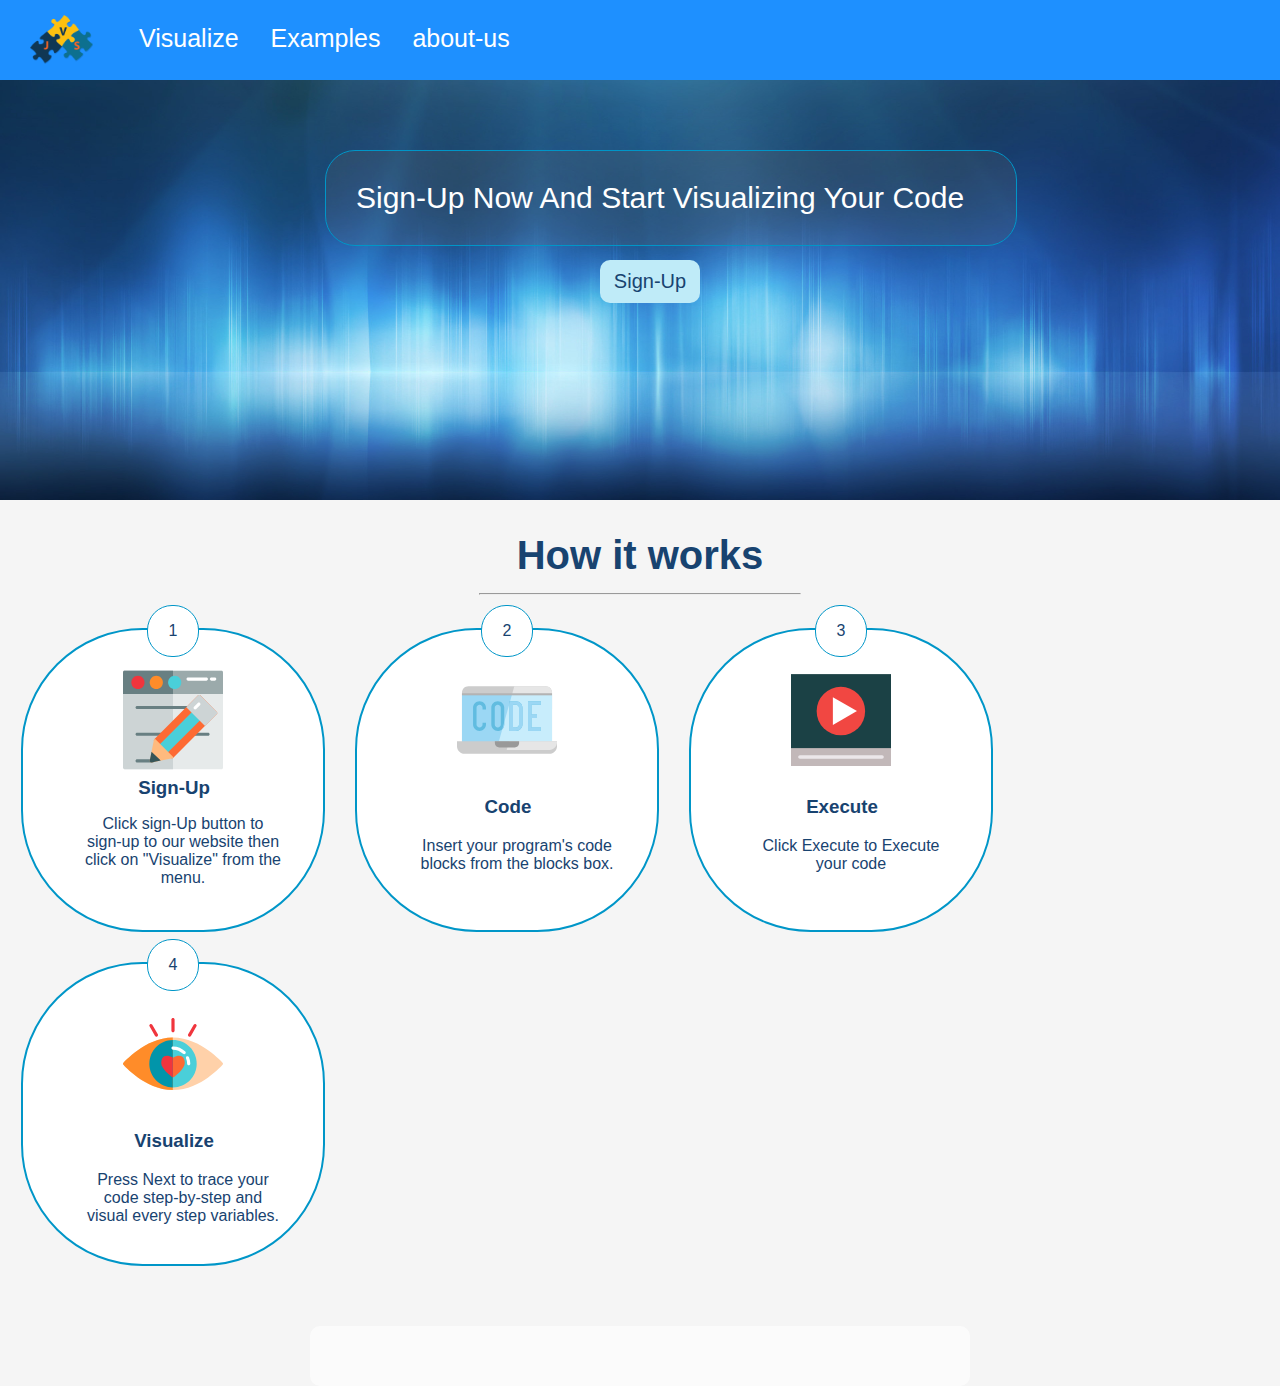
<file: index.html>
<html>
    <head>
        <title>Home</title>
        <link rel="stylesheet" type="text/css" href="css/style.css">
        <script src="js/jquery-3.1.1.js"></script>
        <script src="js/script.js"></script>
         <link rel="icon" href="img/favicon.ico">
        <style type="text/css">
           

        </style>
    </head>
    <body onscroll="scroll_menu();">
        <div id="menu-div" >
            <ul>
                <li ><a style="padding:5 30;" href="index.html"><img id="ico" src="img/vjs.png" style="width:63px;height:49;"></a></li>
                <li><a href="visualize.html">Visualize</a></li>
                <li class="dropdown">
                    <a href="javascript:void(0)" class="dropbtn">Examples</a>
                    <div class="dropdown-content">
                        <a href="factorial_while_loop.html">Factorial - while loop</a>
                        <a href="factorial_for_loop.html">Factorial - for loop</a>
                        <a href="factorial_recursive.html">Factorial - recursive</a>
                    </div>  
                </li>
                <li><a href="about.html">about-us</a></li>
            </ul>
        </div>
        <div id="wrapper">
            <div class="banner">
                <img id="banner-img" src="img/background-3.jpg"/>
                <div class="ban-par">
                Sign-Up Now and start Visualizing your code
                </div>
                <a class="sign-up-btn" href="sign-up.html" target="_self">Sign-Up</a>
            </div>  
      
            <div class="hw-main">
                <h2 class="hw-header">How it works</h2>
                <hr width="25%">
                <div class="step-spn">
                    <div  class="hw-sinup">
                    <span>1</span>
                    <h3>Sign-Up</h3>
                    <p>Click sign-Up button to sign-up to our website
                        then click on "Visualize" from the menu.</p>
                    </div>
                    <div class="insert">                <span>2</span>
                           <h3>Code</h3>
                        <p>Insert your program's code blocks from the blocks box. </p>
                    
                    </div>
                   <div class="execute">                 <span>3</span>
                            <h3>Execute</h3>
                           <p>Click Execute to Execute your code </p>
                    
                    </div>
                    <div class="visual" >
                        <span>4</span>
                        <h3>Visualize</h3>
                    <p>Press Next to trace your code step-by-step and visual every step variables.</p>
                    </div>
 
                </div>
            </div>
            
      <div class="desc-dv">
        
          <!--<intro>
            this project created by:
            <ul>
                <li>Ibrahim Atef</li>
                <li>Ayman Mohamed</li>
                <li>Mohamed Othman</li>
                <li>Mohamed Ashraf</li>
            </ul>
            
        </intro>-->
    <!--    <article1>
            Avengers Project helps people overcome fundamental barriers to learning JavaScript, understanding what happens as the computer excutes each line of a JavaScript source code. 
        </article1>
        <br/>
        <article2>
            Using this tool you can write a JavaScript programs in your web browser and visualize what the computer is doing step-by-step as it executes those programs.
        </article2>-->
       </div>
            </div>
        <footer></footer>
    </body>
</html>
</file>
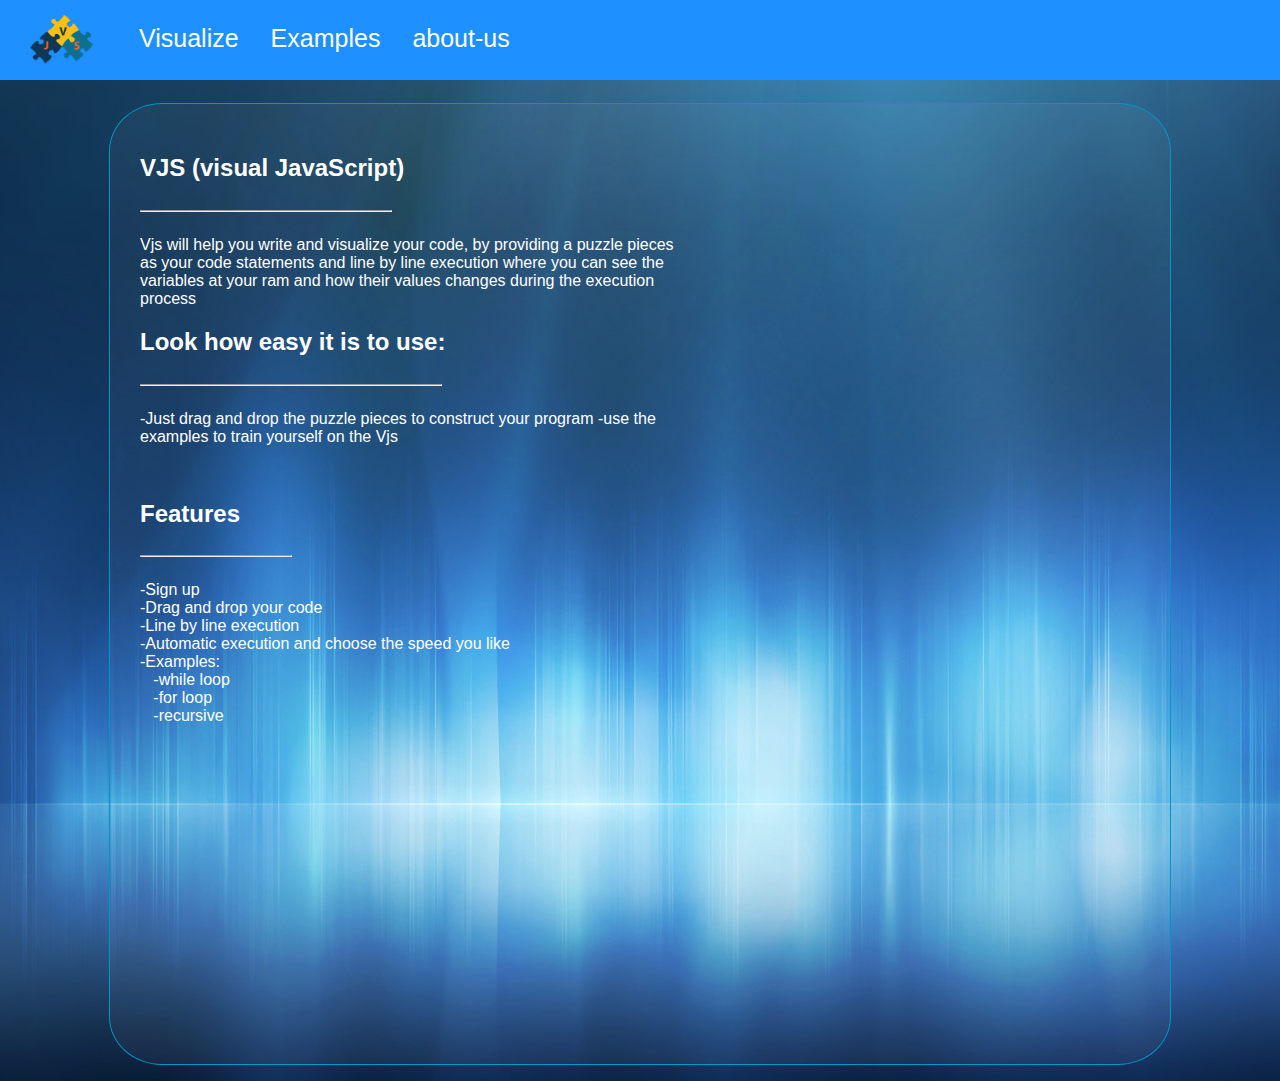
<file: about.html>
<html>
    <head>
        <title>Sign-up</title>
        <script src="js/jquery-3.1.1.js"></script>
        <script src="js/jquery-ui.js"></script>

        <script src="js/cookies.js"></script>
        <script src="js/script.js"></script>
        <link rel="icon" href="img/favicon.ico">
        <link rel="stylesheet" type="text/css" href="css/style.css">
    </head>
    <body id="sign">
        <div id="menu-div" >
            <ul>
                <li><a style="padding:5 30;" href="index.html"><img id="ico" src="img/vjs.png" style="width:63px;height:49;"></a></li>
                <li><a href="visualize.html">Visualize</a></li>
                <li class="dropdown">
                    <a href="javascript:void(0)" class="dropbtn">Examples</a>
                    <div class="dropdown-content">
                        <a href="factorial_while_loop.html">Factorial - while loop</a>
                        <a href="factorial_for_loop.html">Factorial - for loop</a>
                        <a href="factorial_recursive.html">Factorial - recursive</a>
                    </div>  
                </li>
                <li><a href="about.html">about-us</a></li>
            </ul>
        </div>
        <div class="cont">

        <form action="visualize.html" onsubmit="set_cookie();">
            <div class="about" >
                <article>
                <h2> VJS (visual JavaScript) </h2>
                <hr style="float:left;width:25%;">
                <br/>               
                    <p style="width: 538px;">
                        Vjs will help you write and visualize your code, by providing a puzzle
                        pieces as your code statements and line by line execution where you can
                        see the variables at your ram and how their values changes during the execution process 
                    </p> 
        <h2> Look how easy it is to use: </h2>
      <hr style="float:left;width:30%;">
                    <br/>
                    <p style="width: 538px;">
-Just drag and drop the puzzle pieces to construct your program
	 -use the examples to train yourself on the Vjs
                        </p>
                    <br/>   
                    <h2> Features </h2>
                <hr style="float:left;width:15%;">
                     <br/>
                    
<p>-Sign up<br/>
-Drag and drop your code<br/>
-Line by line execution<br/>
-Automatic execution and choose the speed you like<br/>
-Examples:
    <br/>&nbsp;&nbsp;&nbsp;-while loop
	<br/>&nbsp;&nbsp;&nbsp;-for loop
	<br/>&nbsp;&nbsp;&nbsp;-recursive
                    </p>     
                </article>
            </div>
        </form>
        </div>
    </body>
</html>
</file>
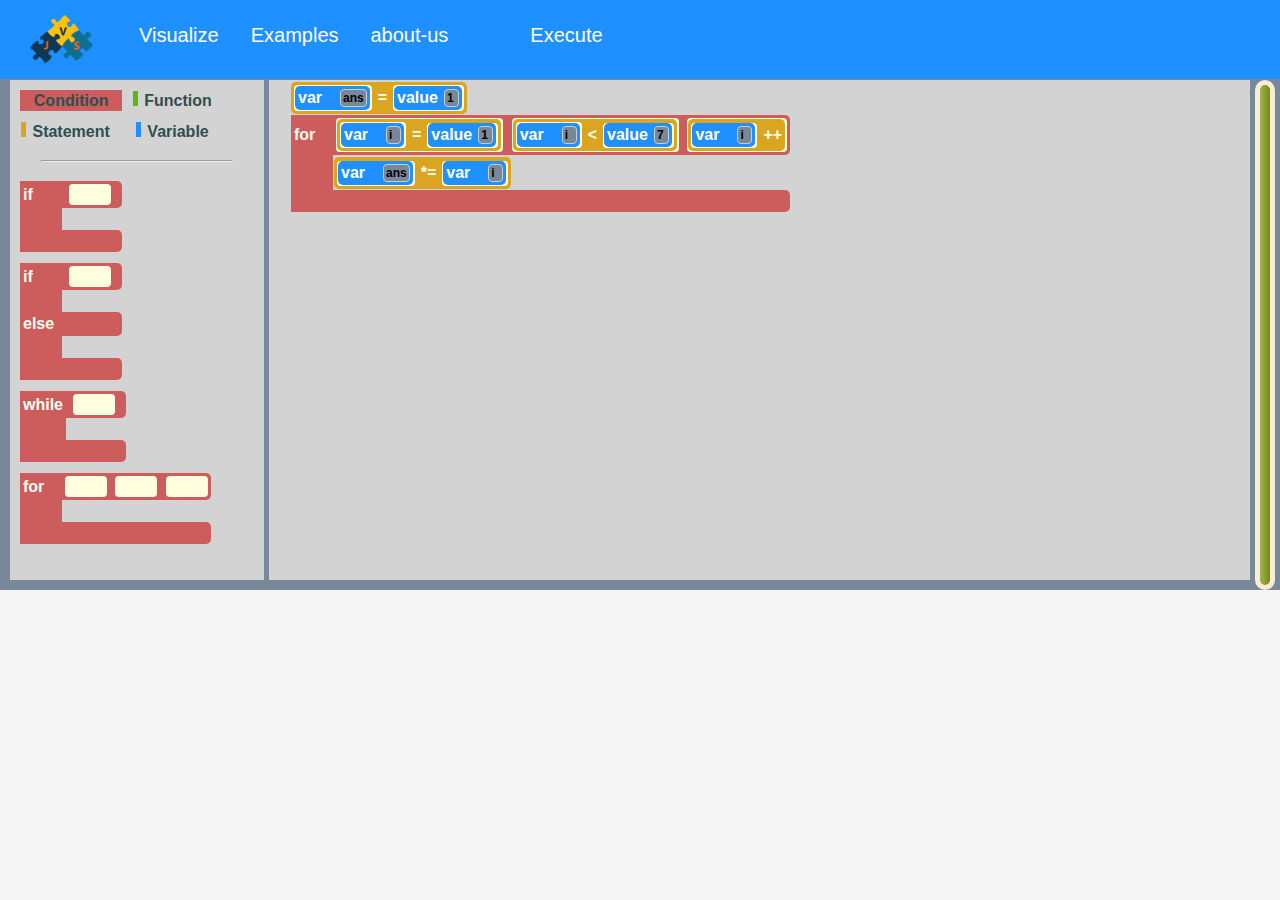
<file: factorial_for_loop.html>
<html>
<head>
	<title>Visual Java Script</title>

    <script src="jquery-3.1.1.js"></script>
    <script src="jquery-ui.js"></script>
    <script src="scripting.js"></script>
    
    <script type="text/javascript" src="jsfuns.js"></script>
    <script type="text/javascript" src="structure.js"></script>
    <script type="text/javascript" src="main.js"></script>
    <link rel="stylesheet" type="text/css" href="main.css">
    <link rel="stylesheet" type="text/css" href="css/style.css">
    <style type="text/css">
        #menu-div{ font-size: 20px; padding-bottom: 20px; }
    </style>
<link rel="icon" href="img/favicon.ico">
    <link rel="stylesheet" href="styling.css">
</head>
<body>

    <div id="menu-div"  >
            <ul>
                <li><a style="padding:5 30;" href="index.html"><img id="ico" src="img/vjs.png" style="width:63px;height:49;"></a></li>
                <li><a href="visualize.html">Visualize</a></li>
                <li class="dropdown">
                    <a href="javascript:void(0)" class="dropbtn">Examples</a>
                    <div class="dropdown-content">
                        <a href="factorial_while_loop.html">Factorial - while loop</a>
                        <a href="factorial_for_loop.html">Factorial - for loop</a>
                        <a href="factorial_recursive.html">Factorial - recursive</a>
                    </div>
                </li>
                 <li><a href="about.html">about-us</a></li>
                <li style="width:50px;height:10px;"></li>
                
                <li>
                    <a id="exec-button" onclick='go_ahead();'>Execute</a>
                </li>
                <li>
                    <a id="next-button" style="display:none;" onclick='animate_me();'>Next Step</a>
                </li>
                <li>
                    <a id="stop-button" style="display:none;" onclick='go_back();'>Stop Execution</a>
                </li>
                <li>
                    <a id="auto-button" style="display:none;" onclick='automatic();'>Automatic Execution</a>
                </li>
                <li>
                    <input id="automatic-speed" type='range' min='1' max='1000' value='100' style="display:none;" onchange='SPEED=1010-parseInt(this.value);'>
                </li>
            </ul>
        </div>
    <div class="banner"></div>

    <div class="container">

        <div class="tool-box">

            <div class="block-type">
                <table cellspacing='10'>
                    <tr>
                        <td id="condition" class="choice">
                            <div style="width: 5; height: 15; display: inline-block" class="color-red"></div>
                            <span class="text">Condition</span>
                        </td>
                        <td id="function" class="choice">
                            <div style="width: 5; height: 15; display: inline-block" class="color-green"></div>
                            <span class="text">Function</span>
                        </td>
                    </tr>
                    <tr>
                        <td id="statement" class="choice">
                            <div style="width: 5; height: 15; display: inline-block" class="color-yellow"></div>
                            <span class="text">Statement</span>
                        </td>
                        <td id="variable" class="choice">
                            <div style="width: 5; height: 15; display: inline-block" class="color-blue"></div>
                            <span class="text">Variable</span>
                        </td>
                    </tr>
                </table>
            </div>

            <hr width='75%' style="color: gray"/>

            <div class="scroller">
                <div class="condition if template table" style="height: auto">
                    <table class="round-right">
                        <tr>
                            <td class="color-red"><div class="block vertical-align-container" ><span class="text vertical-align" >if</span></div></td>
                            <td class="color-red">
                                <div class="vertical-align-container">
                                    <span class="text vertical-align"></span>
                                    <span class="text vertical-align"><div class="block sortable one accept-variable accept-value accept-statement accept-function" style="height: auto"></div></span>
                                    <span class="text vertical-align"></span>
                                    <span class="text vertical-align"></span>
                                </div>
                            </td>
                        </tr>
                        <tr>
                            <td class="color-red"><div class="block"></div></td>
                            <td class="transparent-cell"><div class="block sortable" style="height: auto"></div></td>
                        </tr>
                        <tr>
                            <td class="color-red"><div class="block vertical-align-container"><span class="text vertical-align" ></span></div></td>
                            <td class="color-red"><div class="block"></div></td>
                        </tr>
                    </table>
                </div>

                <div class="condition if-else template table" style="height: auto">
                    <table class="round-right">
                        <tr>
                            <td class="color-red"><div class="block vertical-align-container" ><span class="text vertical-align" >if</span></div></td>
                            <td class="color-red">
                                <div class="vertical-align-container">
                                    <span class="text vertical-align"></span>
                                    <span class="text vertical-align"><div class="block sortable one accept-variable accept-value accept-statement accept-function" style="height: auto"></div></span>
                                    <span class="text vertical-align"></span>
                                    <span class="text vertical-align"></span>
                                </div>
                            </td>
                        </tr>
                        <tr>
                            <td class="color-red"><div class="block"></div></td>
                            <td class="transparent-cell"><div class="block sortable" style="height: auto"></div></td>
                        </tr>
                        <tr>
                            <td class="color-red"><div class="block vertical-align-container"><span class="text vertical-align" >else</span></div></td>
                            <td class="color-red round"><div class="block"></div></td>
                        </tr>
                        <tr>
                            <td class="color-red"><div class="block"></div></td>
                            <td class="transparent-cell"><div class="block sortable" style="height: auto"></div></td>
                        </tr>
                        <tr>
                            <td class="color-red"><div class="block vertical-align-container"><span class="text vertical-align" ></span></div></td>
                            <td class="color-red"><div class="block"></div></td>
                        </tr>
                    </table>
                </div>               

                <div class="condition while-do template table" style="height: auto">
                    <table class="round-right">
                        <tr>
                            <td class="color-red"><div class="block vertical-align-container" ><span class="text vertical-align" >while</span></div></td>
                            <td class="color-red">
                                <div class="vertical-align-container">
                                    <span class="text vertical-align"></span>
                                    <span class="text vertical-align"><div class="block sortable one accept-variable accept-value accept-statement" style="height: auto"></div></span>
                                    <span class="text vertical-align"></span>
                                    <span class="text vertical-align"></span>
                                </div>
                            </td>
                        </tr>
                        <tr>
                            <td class="color-red"><div class="block"></div></td>
                            <td class="transparent-cell"><div class="block sortable" style="height: auto"></div></td>
                        </tr>
                        <tr>
                            <td class="color-red"><div class="block vertical-align-container"><span class="text vertical-align" ></span></div></td>
                            <td class="color-red"><div class="block"></div></td>
                        </tr>
                    </table>
                </div>

                <div class="condition for template table" style="height: auto">
                    <table class="round-right">
                        <tr>
                            <td class="color-red"><div class="block vertical-align-container" ><span class="text vertical-align" >for</span></div></td>
                            <td class="color-red">
                                <div class="vertical-align-container">
                                    <span class="text vertical-align"><div class="block sortable one initialization accept-variable accept-value accept-statement" style="height: auto"></div></span>
                                    <span>&nbsp;</span>
                                    <span class="text vertical-align"><div class="block sortable one condition accept-variable accept-value accept-statement" style="height: auto"></div></span>
                                    <span>&nbsp;</span>
                                    <span class="text vertical-align"><div class="block sortable one incrementation accept-variable accept-value accept-statement" style="height: auto"></div></span>
                                </div>
                            </td>
                        </tr>
                        <tr>
                            <td class="color-red"><div class="block"></div></td>
                            <td class="transparent-cell"><div class="block sortable" style="height: auto"></div></td>
                        </tr>
                        <tr>
                            <td class="color-red"><div class="block"></div></td>
                            <td class="color-red"><div class="block"></div></td>
                        </tr>
                    </table>
                </div>

                <div class="variable template table" style="height: auto">
                    <table class="round-right">
                        <tr>
                            <td class="color-blue round-left"><div class="block vertical-align-container" ><span class="text vertical-align" >var</span></div></td>
                            <td class="color-blue">
                                <div class="vertical-align-container">
                                    <span class="text vertical-align"><input type="text" size="10" placeholder="name" class="editable"/></span>
                                </div>
                            </td>
                        </tr>
                    </table>
                </div>

                <div class="global variable template table" style="height: auto">
                    <table class="round-right">
                        <tr>
                            <td class="color-blue round-left"><div class="block vertical-align-container" ><span class="text vertical-align" >global</span></div></td>
                            <td class="color-blue">
                                <div class="vertical-align-container">
                                    <span class="text vertical-align"><input type="text" size="10" placeholder="name" class="editable"/></span>
                                </div>
                            </td>
                        </tr>
                    </table>
                </div>

                <div class="value template table" style="height: auto">
                    <table class="round-right">
                        <tr>
                            <td class="color-blue round-left"><div class="block vertical-align-container" ><span class="text vertical-align" >value</span></div></td>
                            <td class="color-blue">
                                <div class="vertical-align-container">
                                    <span class="text vertical-align"><input type="text" size="10" placeholder="    " class="editable"/></span>
                                </div>
                            </td>
                        </tr>
                    </table>
                </div>

                <div class="parameter template table" style="height: auto">
                    <table class="round-right">
                        <tr>
                            <td class="color-blue round-left"><div class="block vertical-align-container" ><span class="text vertical-align" >param</span></div></td>
                            <td class="color-blue">
                                <div class="vertical-align-container">
                                    <span class="text vertical-align"><input type="text" size="10" placeholder="name" class="editable"/></span>
                                </div>
                            </td>
                        </tr>
                    </table>
                </div>

                <div class="function template table" style="height: auto">
                    <table class="round-right">
                        <tr>
                            <td class="color-green"><div class="block vertical-align-container" ><span class="text vertical-align" >function</span></div></td>
                            <td class="color-green">
                                <div class="vertical-align-container">
                                    <span class="text vertical-align"><input type="text" size="10" placeholder="name" class="editable"/></span>
                                    <span>&nbsp;</span>
                                    <span class="text vertical-align"><div class="block sortable many accept-parameter" style="height: auto"></div></span>
                                </div>
                            </td>
                        </tr>
                        <tr>
                            <td class="color-green"><div class="block"></div></td>
                            <td class="transparent-cell"><div class="block sortable" style="height: auto"></div></td>
                        </tr>
                        <tr>
                            <td class="color-green"><div class="block"></div></td>
                            <td class="color-green"><div class="block"></div></td>
                        </tr>
                    </table>
                </div>

                
                <div class="return template table" style="height: auto">
                    <table class="round-right">
                        <tr>
                            <td class="color-green round-left">
                                <span class="text vertical-align"> return </span>
                            </td>
                            <td class="color-green">
                                <span class="text vertical-align"><div class="block sortable right one accept-parameter accept-variable accept-value accept-statement accept-function" style="height: auto"></div></span>
                            </td>
                        </tr>
                    </table>
                </div>


                <div class="equal statement template table" style="height: auto">
                    <table class="round-right">
                        <tr>
                            <td class="color-yellow round-left">
                                <span class="text vertical-align"><div class="block sortable left one accept-variable accept-parameter" style="height: auto"></div></span>
                            </td>
                            <td class="color-yellow">
                                <span class="text vertical-align"> = </span>
                            </td>
                            <td class="color-yellow">
                                <span class="text vertical-align"><div class="block sortable right one accept-parameter accept-function accept-statement accept-variable accept-value" style="height: auto"></div></span>
                            </td>
                        </tr>
                    </table>
                </div>

                <div class="plus statement template table" style="height: auto">
                    <table class="round-right">
                        <tr>
                            <td class="color-yellow round-left">
                                <span class="text vertical-align"><div class="block sortable left one accept-parameter accept-variable accept-value accept-statement accept-function" style="height: auto"></div></span>
                            </td>
                            <td class="color-yellow">
                                <span class="text vertical-align"> + </span>
                            </td>
                            <td class="color-yellow">
                                <span class="text vertical-align"><div class="block sortable right one accept-parameter accept-variable accept-value accept-statement accept-function" style="height: auto"></div></span>
                            </td>
                        </tr>
                    </table>
                </div>

                <div class="minus statement template table" style="height: auto">
                    <table class="round-right">
                        <tr>
                            <td class="color-yellow round-left">
                                <span class="text vertical-align"><div class="block sortable left one accept-parameter accept-variable accept-value accept-statement accept-function" style="height: auto"></div></span>
                            </td>
                            <td class="color-yellow">
                                <span class="text vertical-align"> - </span>
                            </td>
                            <td class="color-yellow">
                                <span class="text vertical-align"><div class="block sortable right one accept-parameter accept-variable accept-value accept-statement accept-function" style="height: auto"></div></span>
                            </td>
                        </tr>
                    </table>
                </div>

                <div class="multiply statement template table" style="height: auto">
                    <table class="round-right">
                        <tr>
                            <td class="color-yellow round-left">
                                <span class="text vertical-align"><div class="block sortable left one accept-parameter accept-variable accept-value accept-statement accept-function" style="height: auto"></div></span>
                            </td>
                            <td class="color-yellow">
                                <span class="text vertical-align"> * </span>
                            </td>
                            <td class="color-yellow">
                                <span class="text vertical-align"><div class="block sortable right one accept-parameter accept-variable accept-value accept-statement accept-function" style="height: auto"></div></span>
                            </td>
                        </tr>
                    </table>
                </div>

                <div class="divide statement template table" style="height: auto">
                    <table class="round-right">
                        <tr>
                            <td class="color-yellow round-left">
                                <span class="text vertical-align"><div class="block sortable left one accept-variable accept-value accept-statement accept-function accept-parameter" style="height: auto"></div></span>
                            </td>
                            <td class="color-yellow">
                                <span class="text vertical-align"> / </span>
                            </td>
                            <td class="color-yellow">
                                <span class="text vertical-align"><div class="block sortable right one accept-variable accept-value accept-statement accept-function accept-parameter" style="height: auto"></div></span>
                            </td>
                        </tr>
                    </table>
                </div>

                <div class="increment statement template table" style="height: auto">
                    <table class="round-right">
                        <tr>
                            <td class="color-yellow round-left">
                                <span class="text vertical-align"><div class="block sortable left one accept-variable accept-parameter" style="height: auto"></div></span>
                            </td>
                            <td class="color-yellow">
                                <span class="text vertical-align"> ++</span>
                            </td>
                        </tr>
                    </table>
                </div>

                <div class="decrement statement template table" style="height: auto">
                    <table class="round-right">
                        <tr>
                            <td class="color-yellow round-left">
                                <span class="text vertical-align"><div class="block sortable left one accept-parameter accept-variable" style="height: auto"></div></span>
                            </td>
                            <td class="color-yellow">
                                <span class="text vertical-align"> -&nbsp;-</span>
                            </td>
                        </tr>
                    </table>
                </div>

                <div class="plus-equal statement template table" style="height: auto">
                    <table class="round-right">
                        <tr>
                            <td class="color-yellow round-left">
                                <span class="text vertical-align"><div class="block sortable left one accept-parameter accept-variable" style="height: auto"></div></span>
                            </td>
                            <td class="color-yellow">
                                <span class="text vertical-align"> += </span>
                            </td>
                            <td class="color-yellow">
                                <span class="text vertical-align"><div class="block sortable right one accept-parameter accept-function accept-statement accept-variable accept-value" style="height: auto"></div></span>
                            </td>
                        </tr>
                    </table>
                </div>

                <div class="minus-equal statement template table" style="height: auto">
                    <table class="round-right">
                        <tr>
                            <td class="color-yellow round-left">
                                <span class="text vertical-align"><div class="block sortable left one accept-variable accept-parameter" style="height: auto"></div></span>
                            </td>
                            <td class="color-yellow">
                                <span class="text vertical-align"> &minus;</span><span class="text vertical-align">=</span>
                            </td>
                            <td class="color-yellow">
                                <span class="text vertical-align"><div class="block sortable right one accept-parameter accept-function accept-statement accept-variable accept-value" style="height: auto"></div></span>
                            </td>
                        </tr>
                    </table>
                </div>

                <div class="multiply-equal statement template table" style="height: auto">
                    <table class="round-right">
                        <tr>
                            <td class="color-yellow round-left">
                                <span class="text vertical-align"><div class="block sortable left one accept-variable accept-parameter" style="height: auto"></div></span>
                            </td>
                            <td class="color-yellow">
                                <span class="text vertical-align"> *= </span>
                            </td>
                            <td class="color-yellow">
                                <span class="text vertical-align"><div class="block sortable right one accept-parameter accept-function accept-statement accept-variable accept-value" style="height: auto"></div></span>
                            </td>
                        </tr>
                    </table>
                </div>

                <div class="divide-equal statement template table" style="height: auto">
                    <table class="round-right">
                        <tr>
                            <td class="color-yellow round-left">
                                <span class="text vertical-align"><div class="block sortable left one accept-variable accept-parameter" style="height: auto"></div></span>
                            </td>
                            <td class="color-yellow">
                                <span class="text vertical-align"> /= </span>
                            </td>
                            <td class="color-yellow">
                                <span class="text vertical-align"><div class="block sortable right one accept-parameter accept-function accept-statement accept-variable accept-value" style="height: auto"></div></span>
                            </td>
                        </tr>
                    </table>
                </div>

                <div class="modulus statement template table" style="height: auto">
                    <table class="round-right">
                        <tr>
                            <td class="color-yellow round-left">
                                <span class="text vertical-align"><div class="block sortable left one accept-parameter accept-function accept-statement accept-variable accept-value" style="height: auto"></div></span>
                            </td>
                            <td class="color-yellow">
                                <span class="text vertical-align"> % </span>
                            </td>
                            <td class="color-yellow">
                                <span class="text vertical-align"><div class="block sortable right one accept-parameter accept-function accept-statement accept-variable accept-value" style="height: auto"></div></span>
                            </td>
                        </tr>
                    </table>
                </div>

                <div class="index statement template table" style="height: auto">
                    <table class="round-right">
                        <tr>
                            <td class="color-yellow round-left">
                                <span class="text vertical-align"><div class="block sortable left one accept-parameter accept-function accept-variable" style="height: auto"></div></span>
                            </td>
                            <td class="color-yellow">
                                <span class="text vertical-align"> [ </span>
                            </td>
                            <td class="color-yellow">
                                <span class="text vertical-align"><div class="block sortable right one accept-parameter accept-function accept-statement accept-variable accept-value" style="height: auto"></div></span>
                            </td>
                            <td class="color-yellow">
                                <span class="text vertical-align"> ] </span>
                            </td>
                        </tr>
                    </table>
                </div>

                
                <div class="logical-less statement template table" style="height: auto">
                    <table class="round-right">
                        <tr>
                            <td class="color-yellow round-left">
                                <span class="text vertical-align"><div class="block sortable left one accept-parameter accept-variable accept-value accept-statement accept-function" style="height: auto"></div></span>
                            </td>
                            <td class="color-yellow">
                                <span class="text vertical-align"> &lt; </span>
                            </td>
                            <td class="color-yellow">
                                <span class="text vertical-align"><div class="block sortable right one accept-parameter accept-variable accept-value accept-statement accept-function" style="height: auto"></div></span>
                            </td>
                        </tr>
                    </table>
                </div>

                <div class="logical-greater statement template table" style="height: auto">
                    <table class="round-right">
                        <tr>
                            <td class="color-yellow round-left">
                                <span class="text vertical-align"><div class="block sortable left one accept-parameter accept-variable accept-value accept-statement accept-function" style="height: auto"></div></span>
                            </td>
                            <td class="color-yellow">
                                <span class="text vertical-align"> &gt; </span>
                            </td>
                            <td class="color-yellow">
                                <span class="text vertical-align"><div class="block sortable right one accept-parameter accept-variable accept-value accept-statement accept-function" style="height: auto"></div></span>
                            </td>
                        </tr>
                    </table>
                </div>

                <div class="logical-or statement template table" style="height: auto">
                    <table class="round-right">
                        <tr>
                            <td class="color-yellow round-left">
                                <span class="text vertical-align"><div class="block sortable left one  accept-parameter accept-variable accept-value accept-statement accept-function" style="height: auto"></div></span>
                            </td>
                            <td class="color-yellow">
                                <span class="text vertical-align"> || </span>
                            </td>
                            <td class="color-yellow">
                                <span class="text vertical-align"><div class="block sortable right one accept-parameter accept-variable accept-value accept-statement accept-function" style="height: auto"></div></span>
                            </td>
                        </tr>
                    </table>
                </div>

                <div class="logic-equal statement template table" style="height: auto">
                    <table class="round-right">
                        <tr>
                            <td class="color-yellow round-left">
                                <span class="text vertical-align"><div class="block sortable left one accept-parameter accept-variable accept-value accept-statement accept-function" style="height: auto"></div></span>
                            </td>
                            <td class="color-yellow">
                                <span class="text vertical-align"> =&nbsp;= </span>
                            </td>
                            <td class="color-yellow">
                                <span class="text vertical-align"><div class="block sortable right one accept-parameter accept-variable accept-value accept-statement accept-function" style="height: auto"></div></span>
                            </td>
                        </tr>
                    </table>
                </div>

                <div class="logical-and statement template table" style="height: auto">
                    <table class="round-right">
                        <tr>
                            <td class="color-yellow round-left">
                                <span class="text vertical-align"><div class="block sortable left one accept-parameter accept-variable accept-value accept-statement accept-function" style="height: auto"></div></span>
                            </td>
                            <td class="color-yellow">
                                <span class="text vertical-align"> &amp;&amp; </span>
                            </td>
                            <td class="color-yellow">
                                <span class="text vertical-align"><div class="block sortable right one accept-parameter accept-variable accept-value accept-statement accept-function" style="height: auto"></div></span>
                            </td>
                        </tr>
                    </table>
                </div>

                <div class="logical-not statement template table" style="height: auto">
                    <table class="round-right">
                        <tr>
                            <td class="color-yellow round-left">
                                <span class="text vertical-align"> ! </span>
                            </td>
                            <td class="color-yellow">
                                <span class="text vertical-align"><div class="block sortable right one accept-parameter accept-variable accept-value accept-statement accept-function" style="height: auto"></div></span>
                            </td>
                        </tr>
                    </table>
                </div>

                <div class="function-call-template">
                    <table class="round-right" style="display: none">
                        <tr>
                            <td class="color-green round-left"><div class="block vertical-align-container" ><span class="text vertical-align" >global</span></div></td>
                            <td class="color-green">
                                <div class="vertical-align-container">
                                    <span class="text vertical-align"><div class="block sortable right accept-function accept-statement accept-variable accept-value" style="height: auto"></div></span>
                                </div>
                            </td>
                        </tr>
                    </table>
                </div>     

            </div>


        </div>

<div class="function" name="__global">
    <div class="inner-context a0 function-exec"></div>
</div>
<div class="scrollDiv">
    <div class="dropDiv sortable">
        <div class="equal statement table ui-draggable ui-draggable-handle" style="height: auto; display: table; width: auto;">
                    <table class="round-right">
                        <tbody><tr>
                            <td class="color-yellow round-left">
                                <span class="text vertical-align"><div class="block sortable left one accept-variable accept-parameter ui-sortable" style="height: auto"><div class="variable table ui-draggable ui-draggable-handle" style="height: auto; display: table; width: auto; position: static; z-index: 1000;">
                    <table class="round-right">
                        <tbody><tr>
                            <td class="color-blue round-left"><div class="block vertical-align-container"><span class="text vertical-align">var</span></div></td>
                            <td class="color-blue">
                                <div class="vertical-align-container">
                                    <span class="text vertical-align"><input type="text" size="10" placeholder="name" class="editable" style="width: 25px;" value="ans"></span>
                                </div>
                            </td>
                        </tr>
                    </tbody></table>
                </div></div></span>
                            </td>
                            <td class="color-yellow">
                                <span class="text vertical-align"> = </span>
                            </td>
                            <td class="color-yellow">
                                <span class="text vertical-align"><div class="block sortable right one accept-parameter accept-function accept-statement accept-variable accept-value ui-sortable" style="height: auto"><div class="value table ui-draggable ui-draggable-handle" style="display: table; width: auto; height: auto;">
                    <table class="round-right">
                        <tbody><tr>
                            <td class="color-blue round-left"><div class="block vertical-align-container"><span class="text vertical-align">value</span></div></td>
                            <td class="color-blue">
                                <div class="vertical-align-container">
                                    <span class="text vertical-align"><input type="text" size="10" placeholder="    " class="editable" style="width: 11px;" value="1"></span>
                                </div>
                            </td>
                        </tr>
                    </tbody></table>
                </div></div></span>
                            </td>
                        </tr>
                    </tbody></table>
                </div><div class="condition for table ui-draggable ui-draggable-handle" style="height: auto; display: table; width: auto;">
                    <table class="round-right">
                        <tbody><tr>
                            <td class="color-red"><div class="block vertical-align-container"><span class="text vertical-align">for</span></div></td>
                            <td class="color-red">
                                <div class="vertical-align-container">
                                    <span class="text vertical-align"><div class="block sortable one initialization accept-variable accept-value accept-statement ui-sortable" style="height: auto"><div class="equal statement table ui-draggable ui-draggable-handle" style="height: auto; display: table; width: auto;">
                    <table class="round-right">
                        <tbody><tr>
                            <td class="color-yellow round-left">
                                <span class="text vertical-align"><div class="block sortable left one accept-variable accept-parameter ui-sortable" style="height: auto"><div class="variable table ui-draggable ui-draggable-handle" style="height: auto; display: table; width: auto; position: static; z-index: 1000;">
                    <table class="round-right">
                        <tbody><tr>
                            <td class="color-blue round-left"><div class="block vertical-align-container"><span class="text vertical-align">var</span></div></td>
                            <td class="color-blue">
                                <div class="vertical-align-container">
                                    <span class="text vertical-align"><input type="text" size="10" placeholder="name" class="editable" style="width: 7px;" value="i"></span>
                                </div>
                            </td>
                        </tr>
                    </tbody></table>
                </div></div></span>
                            </td>
                            <td class="color-yellow">
                                <span class="text vertical-align"> = </span>
                            </td>
                            <td class="color-yellow">
                                <span class="text vertical-align"><div class="block sortable right one accept-parameter accept-function accept-statement accept-variable accept-value ui-sortable" style="height: auto"><div class="value table ui-draggable ui-draggable-handle" style="display: block; width: auto; height: auto;">
                    <table class="round-right">
                        <tbody><tr>
                            <td class="color-blue round-left"><div class="block vertical-align-container"><span class="text vertical-align">value</span></div></td>
                            <td class="color-blue">
                                <div class="vertical-align-container">
                                    <span class="text vertical-align"><input type="text" size="10" placeholder="    " class="editable" style="width: 11px;" value="1"></span>
                                </div>
                            </td>
                        </tr>
                    </tbody></table>
                </div></div></span>
                            </td>
                        </tr>
                    </tbody></table>
                </div></div></span>
                                    <span>&nbsp;</span>
                                    <span class="text vertical-align"><div class="block sortable one condition accept-variable accept-value accept-statement ui-sortable" style="height: auto"><div class="logical-less statement table ui-draggable ui-draggable-handle" style="height: auto; display: table; width: auto;">
                    <table class="round-right">
                        <tbody><tr>
                            <td class="color-yellow round-left">
                                <span class="text vertical-align"><div class="block sortable left one accept-parameter accept-variable accept-value accept-statement accept-function ui-sortable" style="height: auto"><div class="variable table ui-draggable ui-draggable-handle" style="display: table; width: 63px; height: 24px; position: static; z-index: 1000;">
                    <table class="round-right">
                        <tbody><tr>
                            <td class="color-blue round-left"><div class="block vertical-align-container"><span class="text vertical-align">var</span></div></td>
                            <td class="color-blue">
                                <div class="vertical-align-container">
                                    <span class="text vertical-align"><input type="text" size="10" placeholder="name" class="editable" style="width: 7px;" value="i"></span>
                                </div>
                            </td>
                        </tr>
                    </tbody></table>
                </div></div></span>
                            </td>
                            <td class="color-yellow">
                                <span class="text vertical-align"> &lt; </span>
                            </td>
                            <td class="color-yellow">
                                <span class="text vertical-align"><div class="block sortable right one accept-parameter accept-variable accept-value accept-statement accept-function ui-sortable" style="height: auto"><div class="value table ui-draggable ui-draggable-handle" style="display: block; width: auto; height: auto; z-index: 1000;">
                    <table class="round-right">
                        <tbody><tr>
                            <td class="color-blue round-left"><div class="block vertical-align-container"><span class="text vertical-align">value</span></div></td>
                            <td class="color-blue">
                                <div class="vertical-align-container">
                                    <span class="text vertical-align"><input type="text" size="10" placeholder="    " class="editable" style="width: 11px;" value="7"></span>
                                </div>
                            </td>
                        </tr>
                    </tbody></table>
                </div></div></span>
                            </td>
                        </tr>
                    </tbody></table>
                </div></div></span>
                                    <span>&nbsp;</span>
                                    <span class="text vertical-align"><div class="block sortable one incrementation accept-variable accept-value accept-statement ui-sortable" style="height: auto"><div class="increment statement table ui-draggable ui-draggable-handle" style="height: auto; display: table; width: auto;">
                    <table class="round-right">
                        <tbody><tr>
                            <td class="color-yellow round-left">
                                <span class="text vertical-align"><div class="block sortable left one accept-variable accept-parameter ui-sortable" style="height: auto"><div class="variable table ui-draggable ui-draggable-handle" style="display: block;">
                    <table class="round-right">
                        <tbody><tr>
                            <td class="color-blue round-left"><div class="block vertical-align-container"><span class="text vertical-align">var</span></div></td>
                            <td class="color-blue">
                                <div class="vertical-align-container">
                                    <span class="text vertical-align"><input type="text" size="10" placeholder="name" class="editable" style="width: 7px;" value="i"></span>
                                </div>
                            </td>
                        </tr>
                    </tbody></table>
                </div></div></span>
                            </td>
                            <td class="color-yellow">
                                <span class="text vertical-align"> ++</span>
                            </td>
                        </tr>
                    </tbody></table>
                </div></div></span>
                                </div>
                            </td>
                        </tr>
                        <tr>
                            <td class="color-red"><div class="block"></div></td>
                            <td class="transparent-cell"><div class="block sortable ui-sortable" style="height: auto"><div class="multiply-equal statement table ui-draggable ui-draggable-handle" style="height: auto; display: table; width: auto;">
                    <table class="round-right">
                        <tbody><tr>
                            <td class="color-yellow round-left">
                                <span class="text vertical-align"><div class="block sortable left one accept-variable accept-parameter ui-sortable" style="height: auto"><div class="variable table ui-draggable ui-draggable-handle" style="display: block;">
                    <table class="round-right">
                        <tbody><tr>
                            <td class="color-blue round-left"><div class="block vertical-align-container"><span class="text vertical-align">var</span></div></td>
                            <td class="color-blue">
                                <div class="vertical-align-container">
                                    <span class="text vertical-align"><input type="text" size="10" placeholder="name" class="editable" style="width: 25px;" value="ans"></span>
                                </div>
                            </td>
                        </tr>
                    </tbody></table>
                </div></div></span>
                            </td>
                            <td class="color-yellow">
                                <span class="text vertical-align"> *= </span>
                            </td>
                            <td class="color-yellow">
                                <span class="text vertical-align"><div class="block sortable right one accept-parameter accept-function accept-statement accept-variable accept-value ui-sortable" style="height: auto"><div class="variable table ui-draggable ui-draggable-handle" style="display: block; z-index: 1000;">
                    <table class="round-right">
                        <tbody><tr>
                            <td class="color-blue round-left"><div class="block vertical-align-container"><span class="text vertical-align">var</span></div></td>
                            <td class="color-blue">
                                <div class="vertical-align-container">
                                    <span class="text vertical-align"><input type="text" size="10" placeholder="name" class="editable" style="width: 7px;" value="i"></span>
                                </div>
                            </td>
                        </tr>
                    </tbody></table>
                </div></div></span>
                            </td>
                        </tr>
                    </tbody></table>
                </div></div></td>
                        </tr>
                        <tr>
                            <td class="color-red"><div class="block"></div></td>
                            <td class="color-red"><div class="block"></div></td>
                        </tr>
                    </tbody></table>
                </div>
    </div>

</div>
    </div>

    <script src="autosize-input.min.js"></script> 
    <script>
       autosizeInput(document.querySelector('.editable'));
    </script> 
    
    <span id="arrow"><img src="arrow.png"></span>
</body>
</html>
</file>
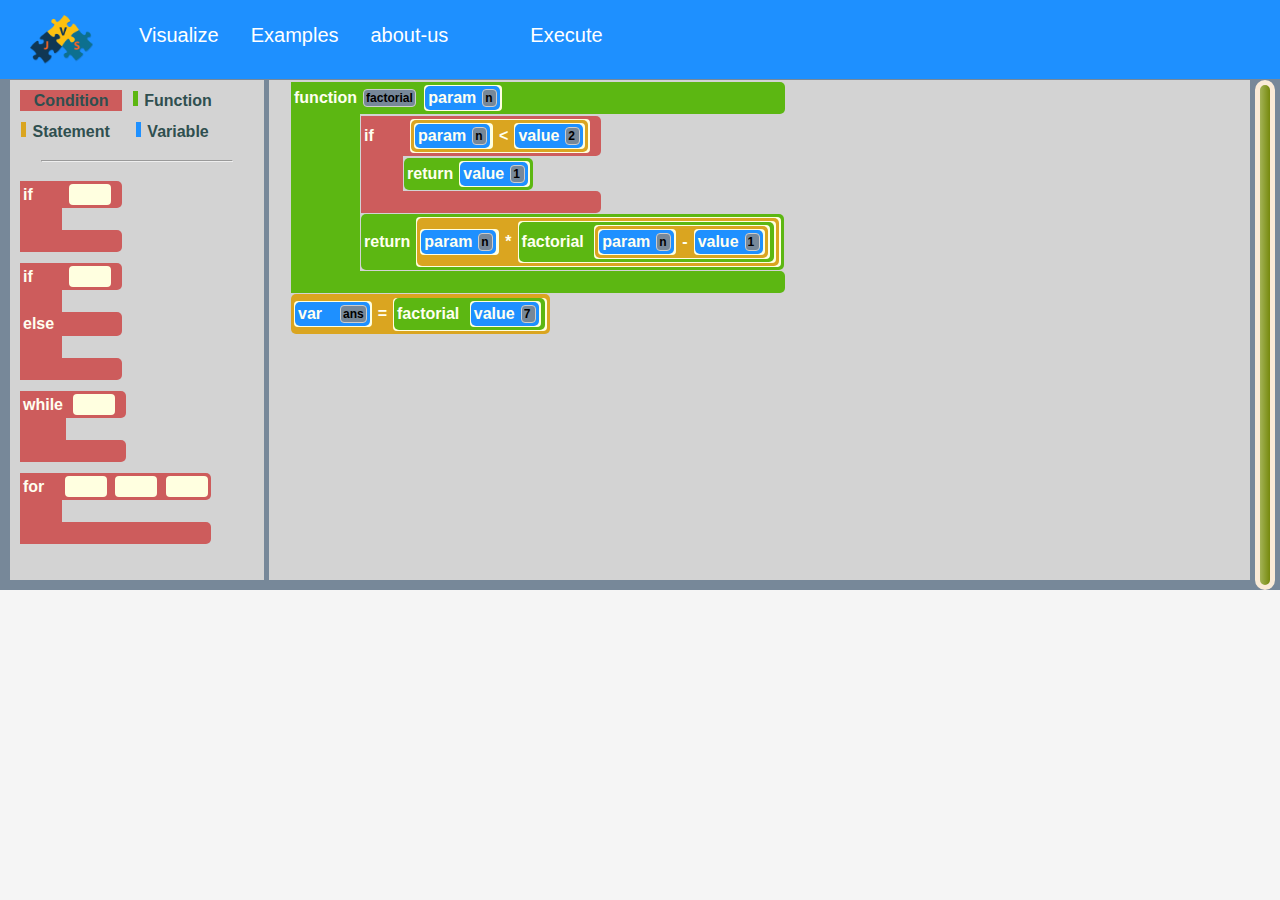
<file: factorial_recursive.html>
<html>
<head>
	<title>Visual Java Script</title>

    <script src="jquery-3.1.1.js"></script>
    <script src="jquery-ui.js"></script>
    <script src="scripting.js"></script>
    
    <script type="text/javascript" src="jsfuns.js"></script>
    <script type="text/javascript" src="structure.js"></script>
    <script type="text/javascript" src="main.js"></script>
    <link rel="stylesheet" type="text/css" href="main.css">
    <link rel="stylesheet" type="text/css" href="css/style.css">
    <style type="text/css">
        #menu-div{ font-size: 20px; padding-bottom: 20px; }
    </style>
<link rel="icon" href="img/favicon.ico">
    <link rel="stylesheet" href="styling.css">
</head>
<body>

    <div id="menu-div" >
            <ul>
                <li><a style="padding:5 30;" href="index.html"><img id="ico" src="img/vjs.png" style="width:63px;height:49;"></a></li>
                <li><a href="visualize.html">Visualize</a></li>
                <li class="dropdown">
                    <a href="javascript:void(0)" class="dropbtn">Examples</a>
                    <div class="dropdown-content">
                        <a href="factorial_while_loop.html">Factorial - while loop</a>
                        <a href="factorial_for_loop.html">Factorial - for loop</a>
                        <a href="factorial_recursive.html">Factorial - recursive</a>
                    </div>
                </li>
                 <li><a href="about.html">about-us</a></li>
                <li style="width:50px;height:10px;"></li>
                
                <li>
                    <a id="exec-button" onclick='go_ahead();'>Execute</a>
                </li>
                <li>
                    <a id="next-button" style="display:none;" onclick='animate_me();'>Next Step</a>
                </li>
                <li>
                    <a id="stop-button" style="display:none;" onclick='go_back();'>Stop Execution</a>
                </li>
                <li>
                    <a id="auto-button" style="display:none;" onclick='automatic();'>Automatic Execution</a>
                </li>
                <li>
                    <input id="automatic-speed" type='range' min='1' max='1000' value='100' style="display:none;" onchange='SPEED=1010-parseInt(this.value);'>
                </li>
            </ul>
        </div>
    <div class="banner"></div>

    <div class="container">

        <div class="tool-box">

            <div class="block-type">
                <table cellspacing='10'>
                    <tr>
                        <td id="condition" class="choice">
                            <div style="width: 5; height: 15; display: inline-block" class="color-red"></div>
                            <span class="text">Condition</span>
                        </td>
                        <td id="function" class="choice">
                            <div style="width: 5; height: 15; display: inline-block" class="color-green"></div>
                            <span class="text">Function</span>
                        </td>
                    </tr>
                    <tr>
                        <td id="statement" class="choice">
                            <div style="width: 5; height: 15; display: inline-block" class="color-yellow"></div>
                            <span class="text">Statement</span>
                        </td>
                        <td id="variable" class="choice">
                            <div style="width: 5; height: 15; display: inline-block" class="color-blue"></div>
                            <span class="text">Variable</span>
                        </td>
                    </tr>
                </table>
            </div>

            <hr width='75%' style="color: gray"/>

            <div class="scroller">
                <div class="condition if template table" style="height: auto">
                    <table class="round-right">
                        <tr>
                            <td class="color-red"><div class="block vertical-align-container" ><span class="text vertical-align" >if</span></div></td>
                            <td class="color-red">
                                <div class="vertical-align-container">
                                    <span class="text vertical-align"></span>
                                    <span class="text vertical-align"><div class="block sortable one accept-variable accept-value accept-statement accept-function" style="height: auto"></div></span>
                                    <span class="text vertical-align"></span>
                                    <span class="text vertical-align"></span>
                                </div>
                            </td>
                        </tr>
                        <tr>
                            <td class="color-red"><div class="block"></div></td>
                            <td class="transparent-cell"><div class="block sortable" style="height: auto"></div></td>
                        </tr>
                        <tr>
                            <td class="color-red"><div class="block vertical-align-container"><span class="text vertical-align" ></span></div></td>
                            <td class="color-red"><div class="block"></div></td>
                        </tr>
                    </table>
                </div>

                <div class="condition if-else template table" style="height: auto">
                    <table class="round-right">
                        <tr>
                            <td class="color-red"><div class="block vertical-align-container" ><span class="text vertical-align" >if</span></div></td>
                            <td class="color-red">
                                <div class="vertical-align-container">
                                    <span class="text vertical-align"></span>
                                    <span class="text vertical-align"><div class="block sortable one accept-variable accept-value accept-statement accept-function" style="height: auto"></div></span>
                                    <span class="text vertical-align"></span>
                                    <span class="text vertical-align"></span>
                                </div>
                            </td>
                        </tr>
                        <tr>
                            <td class="color-red"><div class="block"></div></td>
                            <td class="transparent-cell"><div class="block sortable" style="height: auto"></div></td>
                        </tr>
                        <tr>
                            <td class="color-red"><div class="block vertical-align-container"><span class="text vertical-align" >else</span></div></td>
                            <td class="color-red round"><div class="block"></div></td>
                        </tr>
                        <tr>
                            <td class="color-red"><div class="block"></div></td>
                            <td class="transparent-cell"><div class="block sortable" style="height: auto"></div></td>
                        </tr>
                        <tr>
                            <td class="color-red"><div class="block vertical-align-container"><span class="text vertical-align" ></span></div></td>
                            <td class="color-red"><div class="block"></div></td>
                        </tr>
                    </table>
                </div>               

                <div class="condition while-do template table" style="height: auto">
                    <table class="round-right">
                        <tr>
                            <td class="color-red"><div class="block vertical-align-container" ><span class="text vertical-align" >while</span></div></td>
                            <td class="color-red">
                                <div class="vertical-align-container">
                                    <span class="text vertical-align"></span>
                                    <span class="text vertical-align"><div class="block sortable one accept-variable accept-value accept-statement" style="height: auto"></div></span>
                                    <span class="text vertical-align"></span>
                                    <span class="text vertical-align"></span>
                                </div>
                            </td>
                        </tr>
                        <tr>
                            <td class="color-red"><div class="block"></div></td>
                            <td class="transparent-cell"><div class="block sortable" style="height: auto"></div></td>
                        </tr>
                        <tr>
                            <td class="color-red"><div class="block vertical-align-container"><span class="text vertical-align" ></span></div></td>
                            <td class="color-red"><div class="block"></div></td>
                        </tr>
                    </table>
                </div>

                <div class="condition for template table" style="height: auto">
                    <table class="round-right">
                        <tr>
                            <td class="color-red"><div class="block vertical-align-container" ><span class="text vertical-align" >for</span></div></td>
                            <td class="color-red">
                                <div class="vertical-align-container">
                                    <span class="text vertical-align"><div class="block sortable one initialization accept-variable accept-value accept-statement" style="height: auto"></div></span>
                                    <span>&nbsp;</span>
                                    <span class="text vertical-align"><div class="block sortable one condition accept-variable accept-value accept-statement" style="height: auto"></div></span>
                                    <span>&nbsp;</span>
                                    <span class="text vertical-align"><div class="block sortable one incrementation accept-variable accept-value accept-statement" style="height: auto"></div></span>
                                </div>
                            </td>
                        </tr>
                        <tr>
                            <td class="color-red"><div class="block"></div></td>
                            <td class="transparent-cell"><div class="block sortable" style="height: auto"></div></td>
                        </tr>
                        <tr>
                            <td class="color-red"><div class="block"></div></td>
                            <td class="color-red"><div class="block"></div></td>
                        </tr>
                    </table>
                </div>

                <div class="variable template table" style="height: auto">
                    <table class="round-right">
                        <tr>
                            <td class="color-blue round-left"><div class="block vertical-align-container" ><span class="text vertical-align" >var</span></div></td>
                            <td class="color-blue">
                                <div class="vertical-align-container">
                                    <span class="text vertical-align"><input type="text" size="10" placeholder="name" class="editable"/></span>
                                </div>
                            </td>
                        </tr>
                    </table>
                </div>

                <div class="global variable template table" style="height: auto">
                    <table class="round-right">
                        <tr>
                            <td class="color-blue round-left"><div class="block vertical-align-container" ><span class="text vertical-align" >global</span></div></td>
                            <td class="color-blue">
                                <div class="vertical-align-container">
                                    <span class="text vertical-align"><input type="text" size="10" placeholder="name" class="editable"/></span>
                                </div>
                            </td>
                        </tr>
                    </table>
                </div>

                <div class="value template table" style="height: auto">
                    <table class="round-right">
                        <tr>
                            <td class="color-blue round-left"><div class="block vertical-align-container" ><span class="text vertical-align" >value</span></div></td>
                            <td class="color-blue">
                                <div class="vertical-align-container">
                                    <span class="text vertical-align"><input type="text" size="10" placeholder="    " class="editable"/></span>
                                </div>
                            </td>
                        </tr>
                    </table>
                </div>

                <div class="parameter template table" style="height: auto">
                    <table class="round-right">
                        <tr>
                            <td class="color-blue round-left"><div class="block vertical-align-container" ><span class="text vertical-align" >param</span></div></td>
                            <td class="color-blue">
                                <div class="vertical-align-container">
                                    <span class="text vertical-align"><input type="text" size="10" placeholder="name" class="editable"/></span>
                                </div>
                            </td>
                        </tr>
                    </table>
                </div>

                <div class="function template table" style="height: auto">
                    <table class="round-right">
                        <tr>
                            <td class="color-green"><div class="block vertical-align-container" ><span class="text vertical-align" >function</span></div></td>
                            <td class="color-green">
                                <div class="vertical-align-container">
                                    <span class="text vertical-align"><input type="text" size="10" placeholder="name" class="editable"/></span>
                                    <span>&nbsp;</span>
                                    <span class="text vertical-align"><div class="block sortable many accept-parameter" style="height: auto"></div></span>
                                </div>
                            </td>
                        </tr>
                        <tr>
                            <td class="color-green"><div class="block"></div></td>
                            <td class="transparent-cell"><div class="block sortable" style="height: auto"></div></td>
                        </tr>
                        <tr>
                            <td class="color-green"><div class="block"></div></td>
                            <td class="color-green"><div class="block"></div></td>
                        </tr>
                    </table>
                </div>

                
                <div class="return template table" style="height: auto">
                    <table class="round-right">
                        <tr>
                            <td class="color-green round-left">
                                <span class="text vertical-align"> return </span>
                            </td>
                            <td class="color-green">
                                <span class="text vertical-align"><div class="block sortable right one accept-parameter accept-variable accept-value accept-statement accept-function" style="height: auto"></div></span>
                            </td>
                        </tr>
                    </table>
                </div>


                <div class="equal statement template table" style="height: auto">
                    <table class="round-right">
                        <tr>
                            <td class="color-yellow round-left">
                                <span class="text vertical-align"><div class="block sortable left one accept-variable accept-parameter" style="height: auto"></div></span>
                            </td>
                            <td class="color-yellow">
                                <span class="text vertical-align"> = </span>
                            </td>
                            <td class="color-yellow">
                                <span class="text vertical-align"><div class="block sortable right one accept-parameter accept-function accept-statement accept-variable accept-value" style="height: auto"></div></span>
                            </td>
                        </tr>
                    </table>
                </div>

                <div class="plus statement template table" style="height: auto">
                    <table class="round-right">
                        <tr>
                            <td class="color-yellow round-left">
                                <span class="text vertical-align"><div class="block sortable left one accept-parameter accept-variable accept-value accept-statement accept-function" style="height: auto"></div></span>
                            </td>
                            <td class="color-yellow">
                                <span class="text vertical-align"> + </span>
                            </td>
                            <td class="color-yellow">
                                <span class="text vertical-align"><div class="block sortable right one accept-parameter accept-variable accept-value accept-statement accept-function" style="height: auto"></div></span>
                            </td>
                        </tr>
                    </table>
                </div>

                <div class="minus statement template table" style="height: auto">
                    <table class="round-right">
                        <tr>
                            <td class="color-yellow round-left">
                                <span class="text vertical-align"><div class="block sortable left one accept-parameter accept-variable accept-value accept-statement accept-function" style="height: auto"></div></span>
                            </td>
                            <td class="color-yellow">
                                <span class="text vertical-align"> - </span>
                            </td>
                            <td class="color-yellow">
                                <span class="text vertical-align"><div class="block sortable right one accept-parameter accept-variable accept-value accept-statement accept-function" style="height: auto"></div></span>
                            </td>
                        </tr>
                    </table>
                </div>

                <div class="multiply statement template table" style="height: auto">
                    <table class="round-right">
                        <tr>
                            <td class="color-yellow round-left">
                                <span class="text vertical-align"><div class="block sortable left one accept-parameter accept-variable accept-value accept-statement accept-function" style="height: auto"></div></span>
                            </td>
                            <td class="color-yellow">
                                <span class="text vertical-align"> * </span>
                            </td>
                            <td class="color-yellow">
                                <span class="text vertical-align"><div class="block sortable right one accept-parameter accept-variable accept-value accept-statement accept-function" style="height: auto"></div></span>
                            </td>
                        </tr>
                    </table>
                </div>

                <div class="divide statement template table" style="height: auto">
                    <table class="round-right">
                        <tr>
                            <td class="color-yellow round-left">
                                <span class="text vertical-align"><div class="block sortable left one accept-variable accept-value accept-statement accept-function accept-parameter" style="height: auto"></div></span>
                            </td>
                            <td class="color-yellow">
                                <span class="text vertical-align"> / </span>
                            </td>
                            <td class="color-yellow">
                                <span class="text vertical-align"><div class="block sortable right one accept-variable accept-value accept-statement accept-function accept-parameter" style="height: auto"></div></span>
                            </td>
                        </tr>
                    </table>
                </div>

                <div class="increment statement template table" style="height: auto">
                    <table class="round-right">
                        <tr>
                            <td class="color-yellow round-left">
                                <span class="text vertical-align"><div class="block sortable left one accept-variable accept-parameter" style="height: auto"></div></span>
                            </td>
                            <td class="color-yellow">
                                <span class="text vertical-align"> ++</span>
                            </td>
                        </tr>
                    </table>
                </div>

                <div class="decrement statement template table" style="height: auto">
                    <table class="round-right">
                        <tr>
                            <td class="color-yellow round-left">
                                <span class="text vertical-align"><div class="block sortable left one accept-parameter accept-variable" style="height: auto"></div></span>
                            </td>
                            <td class="color-yellow">
                                <span class="text vertical-align"> -&nbsp;-</span>
                            </td>
                        </tr>
                    </table>
                </div>

                <div class="plus-equal statement template table" style="height: auto">
                    <table class="round-right">
                        <tr>
                            <td class="color-yellow round-left">
                                <span class="text vertical-align"><div class="block sortable left one accept-parameter accept-variable" style="height: auto"></div></span>
                            </td>
                            <td class="color-yellow">
                                <span class="text vertical-align"> += </span>
                            </td>
                            <td class="color-yellow">
                                <span class="text vertical-align"><div class="block sortable right one accept-parameter accept-function accept-statement accept-variable accept-value" style="height: auto"></div></span>
                            </td>
                        </tr>
                    </table>
                </div>

                <div class="minus-equal statement template table" style="height: auto">
                    <table class="round-right">
                        <tr>
                            <td class="color-yellow round-left">
                                <span class="text vertical-align"><div class="block sortable left one accept-variable accept-parameter" style="height: auto"></div></span>
                            </td>
                            <td class="color-yellow">
                                <span class="text vertical-align"> &minus;</span><span class="text vertical-align">=</span>
                            </td>
                            <td class="color-yellow">
                                <span class="text vertical-align"><div class="block sortable right one accept-parameter accept-function accept-statement accept-variable accept-value" style="height: auto"></div></span>
                            </td>
                        </tr>
                    </table>
                </div>

                <div class="multiply-equal statement template table" style="height: auto">
                    <table class="round-right">
                        <tr>
                            <td class="color-yellow round-left">
                                <span class="text vertical-align"><div class="block sortable left one accept-variable accept-parameter" style="height: auto"></div></span>
                            </td>
                            <td class="color-yellow">
                                <span class="text vertical-align"> *= </span>
                            </td>
                            <td class="color-yellow">
                                <span class="text vertical-align"><div class="block sortable right one accept-parameter accept-function accept-statement accept-variable accept-value" style="height: auto"></div></span>
                            </td>
                        </tr>
                    </table>
                </div>

                <div class="divide-equal statement template table" style="height: auto">
                    <table class="round-right">
                        <tr>
                            <td class="color-yellow round-left">
                                <span class="text vertical-align"><div class="block sortable left one accept-variable accept-parameter" style="height: auto"></div></span>
                            </td>
                            <td class="color-yellow">
                                <span class="text vertical-align"> /= </span>
                            </td>
                            <td class="color-yellow">
                                <span class="text vertical-align"><div class="block sortable right one accept-parameter accept-function accept-statement accept-variable accept-value" style="height: auto"></div></span>
                            </td>
                        </tr>
                    </table>
                </div>

                <div class="modulus statement template table" style="height: auto">
                    <table class="round-right">
                        <tr>
                            <td class="color-yellow round-left">
                                <span class="text vertical-align"><div class="block sortable left one accept-parameter accept-function accept-statement accept-variable accept-value" style="height: auto"></div></span>
                            </td>
                            <td class="color-yellow">
                                <span class="text vertical-align"> % </span>
                            </td>
                            <td class="color-yellow">
                                <span class="text vertical-align"><div class="block sortable right one accept-parameter accept-function accept-statement accept-variable accept-value" style="height: auto"></div></span>
                            </td>
                        </tr>
                    </table>
                </div>

                <div class="index statement template table" style="height: auto">
                    <table class="round-right">
                        <tr>
                            <td class="color-yellow round-left">
                                <span class="text vertical-align"><div class="block sortable left one accept-parameter accept-function accept-variable" style="height: auto"></div></span>
                            </td>
                            <td class="color-yellow">
                                <span class="text vertical-align"> [ </span>
                            </td>
                            <td class="color-yellow">
                                <span class="text vertical-align"><div class="block sortable right one accept-parameter accept-function accept-statement accept-variable accept-value" style="height: auto"></div></span>
                            </td>
                            <td class="color-yellow">
                                <span class="text vertical-align"> ] </span>
                            </td>
                        </tr>
                    </table>
                </div>

                
                <div class="logical-less statement template table" style="height: auto">
                    <table class="round-right">
                        <tr>
                            <td class="color-yellow round-left">
                                <span class="text vertical-align"><div class="block sortable left one accept-parameter accept-variable accept-value accept-statement accept-function" style="height: auto"></div></span>
                            </td>
                            <td class="color-yellow">
                                <span class="text vertical-align"> &lt; </span>
                            </td>
                            <td class="color-yellow">
                                <span class="text vertical-align"><div class="block sortable right one accept-parameter accept-variable accept-value accept-statement accept-function" style="height: auto"></div></span>
                            </td>
                        </tr>
                    </table>
                </div>

                <div class="logical-greater statement template table" style="height: auto">
                    <table class="round-right">
                        <tr>
                            <td class="color-yellow round-left">
                                <span class="text vertical-align"><div class="block sortable left one accept-parameter accept-variable accept-value accept-statement accept-function" style="height: auto"></div></span>
                            </td>
                            <td class="color-yellow">
                                <span class="text vertical-align"> &gt; </span>
                            </td>
                            <td class="color-yellow">
                                <span class="text vertical-align"><div class="block sortable right one accept-parameter accept-variable accept-value accept-statement accept-function" style="height: auto"></div></span>
                            </td>
                        </tr>
                    </table>
                </div>

                <div class="logical-or statement template table" style="height: auto">
                    <table class="round-right">
                        <tr>
                            <td class="color-yellow round-left">
                                <span class="text vertical-align"><div class="block sortable left one  accept-parameter accept-variable accept-value accept-statement accept-function" style="height: auto"></div></span>
                            </td>
                            <td class="color-yellow">
                                <span class="text vertical-align"> || </span>
                            </td>
                            <td class="color-yellow">
                                <span class="text vertical-align"><div class="block sortable right one accept-parameter accept-variable accept-value accept-statement accept-function" style="height: auto"></div></span>
                            </td>
                        </tr>
                    </table>
                </div>

                <div class="logic-equal statement template table" style="height: auto">
                    <table class="round-right">
                        <tr>
                            <td class="color-yellow round-left">
                                <span class="text vertical-align"><div class="block sortable left one accept-parameter accept-variable accept-value accept-statement accept-function" style="height: auto"></div></span>
                            </td>
                            <td class="color-yellow">
                                <span class="text vertical-align"> =&nbsp;= </span>
                            </td>
                            <td class="color-yellow">
                                <span class="text vertical-align"><div class="block sortable right one accept-parameter accept-variable accept-value accept-statement accept-function" style="height: auto"></div></span>
                            </td>
                        </tr>
                    </table>
                </div>

                <div class="logical-and statement template table" style="height: auto">
                    <table class="round-right">
                        <tr>
                            <td class="color-yellow round-left">
                                <span class="text vertical-align"><div class="block sortable left one accept-parameter accept-variable accept-value accept-statement accept-function" style="height: auto"></div></span>
                            </td>
                            <td class="color-yellow">
                                <span class="text vertical-align"> &amp;&amp; </span>
                            </td>
                            <td class="color-yellow">
                                <span class="text vertical-align"><div class="block sortable right one accept-parameter accept-variable accept-value accept-statement accept-function" style="height: auto"></div></span>
                            </td>
                        </tr>
                    </table>
                </div>

                <div class="logical-not statement template table" style="height: auto">
                    <table class="round-right">
                        <tr>
                            <td class="color-yellow round-left">
                                <span class="text vertical-align"> ! </span>
                            </td>
                            <td class="color-yellow">
                                <span class="text vertical-align"><div class="block sortable right one accept-parameter accept-variable accept-value accept-statement accept-function" style="height: auto"></div></span>
                            </td>
                        </tr>
                    </table>
                </div>

                <div class="function-call-template">
                    <table class="round-right" style="display: none">
                        <tr>
                            <td class="color-green round-left"><div class="block vertical-align-container" ><span class="text vertical-align" >global</span></div></td>
                            <td class="color-green">
                                <div class="vertical-align-container">
                                    <span class="text vertical-align"><div class="block sortable right accept-function accept-statement accept-variable accept-value" style="height: auto"></div></span>
                                </div>
                            </td>
                        </tr>
                    </table>
                </div>     

            </div>


        </div>

<div class="function" name="__global">
    <div class="inner-context a0 function-exec"></div>
</div>
<div class="scrollDiv">
    <div class="dropDiv sortable">
         <div class="function table ui-draggable ui-draggable-handle" style="height: auto; display: table; width: auto; position: static; z-index: 1000;">
                    <table class="round-right">
                        <tbody><tr>
                            <td class="color-green"><div class="block vertical-align-container"><span class="text vertical-align">function</span></div></td>
                            <td class="color-green">
                                <div class="vertical-align-container">
                                    <span class="text vertical-align"><input type="text" size="10" placeholder="name" class="editable" style="width: 51px;" value="factorial"></span>
                                    <span>&nbsp;</span>
                                    <span class="text vertical-align"><div class="block sortable many accept-parameter ui-sortable" style="height: auto"><div class="parameter table ui-draggable ui-draggable-handle ui-sortable-handle" style="display: inline-block; z-index: 1000;">
                    <table class="round-right">
                        <tbody><tr>
                            <td class="color-blue round-left"><div class="block vertical-align-container"><span class="text vertical-align">param</span></div></td>
                            <td class="color-blue">
                                <div class="vertical-align-container">
                                    <span class="text vertical-align"><input type="text" size="10" placeholder="name" class="editable" style="width: 11px;" value="n"></span>
                                </div>
                            </td>
                        </tr>
                    </tbody></table>
                </div></div></span>
                                </div>
                            </td>
                        </tr>
                        <tr>
                            <td class="color-green"><div class="block"></div></td>
                            <td class="transparent-cell"><div class="block sortable ui-sortable" style="height: auto"><div class="condition if table ui-draggable ui-draggable-handle ui-sortable-handle" style="height: auto; display: table; width: auto;">
                    <table class="round-right">
                        <tbody><tr>
                            <td class="color-red"><div class="block vertical-align-container"><span class="text vertical-align">if</span></div></td>
                            <td class="color-red">
                                <div class="vertical-align-container">
                                    <span class="text vertical-align"></span>
                                    <span class="text vertical-align"><div class="block sortable one accept-variable accept-value accept-statement accept-function ui-sortable" style="height: auto"><div class="logical-less statement table ui-draggable ui-draggable-handle ui-sortable-handle" style="height: auto; display: table; width: auto;">
                    <table class="round-right">
                        <tbody><tr>
                            <td class="color-yellow round-left">
                                <span class="text vertical-align"><div class="block sortable left one accept-parameter accept-variable accept-value accept-statement accept-function ui-sortable" style="height: auto"><div class="parameter table ui-draggable ui-draggable-handle ui-sortable-handle" style="display: inline-block; z-index: 1000; width: 76px; height: 25px; position: static;">
                    <table class="round-right">
                        <tbody><tr>
                            <td class="color-blue round-left"><div class="block vertical-align-container"><span class="text vertical-align">param</span></div></td>
                            <td class="color-blue">
                                <div class="vertical-align-container">
                                    <span class="text vertical-align"><input type="text" size="10" placeholder="name" class="editable" style="width: 11px;" value="n"></span>
                                </div>
                            </td>
                        </tr>
                    </tbody></table>
                </div></div></span>
                            </td>
                            <td class="color-yellow">
                                <span class="text vertical-align"> &lt; </span>
                            </td>
                            <td class="color-yellow">
                                <span class="text vertical-align"><div class="block sortable right one accept-parameter accept-variable accept-value accept-statement accept-function ui-sortable" style="height: auto"><div class="value table ui-draggable ui-draggable-handle ui-sortable-handle" style="display: inline-block; width: auto; height: auto;">
                    <table class="round-right">
                        <tbody><tr>
                            <td class="color-blue round-left"><div class="block vertical-align-container"><span class="text vertical-align">value</span></div></td>
                            <td class="color-blue">
                                <div class="vertical-align-container">
                                    <span class="text vertical-align"><input type="text" size="10" placeholder="    " class="editable" style="width: 11px;" value="2"></span>
                                </div>
                            </td>
                        </tr>
                    </tbody></table>
                </div></div></span>
                            </td>
                        </tr>
                    </tbody></table>
                </div></div></span>
                                    <span class="text vertical-align"></span>
                                    <span class="text vertical-align"></span>
                                </div>
                            </td>
                        </tr>
                        <tr>
                            <td class="color-red"><div class="block"></div></td>
                            <td class="transparent-cell"><div class="block sortable ui-sortable" style="height: auto"><div class="return table ui-draggable ui-draggable-handle ui-sortable-handle" style="height: auto; display: table; width: auto;">
                    <table class="round-right">
                        <tbody><tr>
                            <td class="color-green round-left">
                                <span class="text vertical-align"> return </span>
                            </td>
                            <td class="color-green">
                                <span class="text vertical-align"><div class="block sortable right one accept-parameter accept-variable accept-value accept-statement accept-function ui-sortable" style="height: auto"><div class="value table ui-draggable ui-draggable-handle ui-sortable-handle" style="height: auto; display: inline-block; width: auto;">
                    <table class="round-right">
                        <tbody><tr>
                            <td class="color-blue round-left"><div class="block vertical-align-container"><span class="text vertical-align">value</span></div></td>
                            <td class="color-blue">
                                <div class="vertical-align-container">
                                    <span class="text vertical-align"><input type="text" size="10" placeholder="    " class="editable" style="width: 11px;" value="1"></span>
                                </div>
                            </td>
                        </tr>
                    </tbody></table>
                </div></div></span>
                            </td>
                        </tr>
                    </tbody></table>
                </div></div></td>
                        </tr>
                        <tr>
                            <td class="color-red"><div class="block vertical-align-container"><span class="text vertical-align"></span></div></td>
                            <td class="color-red"><div class="block"></div></td>
                        </tr>
                    </tbody></table>
                </div><div class="return table ui-draggable ui-draggable-handle ui-sortable-handle" style="display: table;">
                    <table class="round-right">
                        <tbody><tr>
                            <td class="color-green round-left">
                                <span class="text vertical-align"> return </span>
                            </td>
                            <td class="color-green">
                                <span class="text vertical-align"><div class="block sortable right one accept-parameter accept-variable accept-value accept-statement accept-function ui-sortable" style="height: auto"><div class="multiply statement table ui-draggable ui-draggable-handle ui-sortable-handle" style="height: auto; display: inline-block; width: auto;">
                    <table class="round-right">
                        <tbody><tr>
                            <td class="color-yellow round-left">
                                <span class="text vertical-align"><div class="block sortable left one accept-parameter accept-variable accept-value accept-statement accept-function ui-sortable" style="height: auto"><div class="parameter table ui-draggable ui-draggable-handle ui-sortable-handle" style="display: inline-block; z-index: 1000; width: 76px; height: 25px; position: static;">
                    <table class="round-right">
                        <tbody><tr>
                            <td class="color-blue round-left"><div class="block vertical-align-container"><span class="text vertical-align">param</span></div></td>
                            <td class="color-blue">
                                <div class="vertical-align-container">
                                    <span class="text vertical-align"><input type="text" size="10" placeholder="name" class="editable" style="width: 11px;" value="n"></span>
                                </div>
                            </td>
                        </tr>
                    </tbody></table>
                </div></div></span>
                            </td>
                            <td class="color-yellow">
                                <span class="text vertical-align"> * </span>
                            </td>
                            <td class="color-yellow">
                                <span class="text vertical-align"><div class="block sortable right one accept-parameter accept-variable accept-value accept-statement accept-function ui-sortable" style="height: auto"><div class="table ui-draggable ui-draggable-handle function-call ui-sortable-handle" style="display: inline-block;"><table class="round-right"><tbody><tr><td class="color-green round-left"><div class="block vertical-align-container"><span class="text vertical-align">factorial</span></div></td><td class="color-green"><div class="vertical-align-container"><span>&nbsp;</span><span class="text vertical-align"><div class="block sortable function-call many accept-statement accept-variable accept-value accept-function ui-sortable" style="height: auto"><div class="minus statement table ui-draggable ui-draggable-handle ui-sortable-handle" style="height: auto; display: inline-block; width: auto;">
                    <table class="round-right">
                        <tbody><tr>
                            <td class="color-yellow round-left">
                                <span class="text vertical-align"><div class="block sortable left one accept-parameter accept-variable accept-value accept-statement accept-function ui-sortable" style="height: auto"><div class="parameter table ui-draggable ui-draggable-handle ui-sortable-handle" style="display: inline-block; z-index: 1000;">
                    <table class="round-right">
                        <tbody><tr>
                            <td class="color-blue round-left"><div class="block vertical-align-container"><span class="text vertical-align">param</span></div></td>
                            <td class="color-blue">
                                <div class="vertical-align-container">
                                    <span class="text vertical-align"><input type="text" size="10" placeholder="name" class="editable" style="width: 11px;" value="n"></span>
                                </div>
                            </td>
                        </tr>
                    </tbody></table>
                </div></div></span>
                            </td>
                            <td class="color-yellow">
                                <span class="text vertical-align"> - </span>
                            </td>
                            <td class="color-yellow">
                                <span class="text vertical-align"><div class="block sortable right one accept-parameter accept-variable accept-value accept-statement accept-function ui-sortable" style="height: auto"><div class="value table ui-draggable ui-draggable-handle ui-sortable-handle" style="display: inline-block; width: auto; height: auto;">
                    <table class="round-right">
                        <tbody><tr>
                            <td class="color-blue round-left"><div class="block vertical-align-container"><span class="text vertical-align">value</span></div></td>
                            <td class="color-blue">
                                <div class="vertical-align-container">
                                    <span class="text vertical-align"><input type="text" size="10" placeholder="    " class="editable" style="width: 11px;" value="1"></span>
                                </div>
                            </td>
                        </tr>
                    </tbody></table>
                </div></div></span>
                            </td>
                        </tr>
                    </tbody></table>
                </div></div></span></div></td></tr></tbody></table></div></div></span>
                            </td>
                        </tr>
                    </tbody></table>
                </div></div></span>
                            </td>
                        </tr>
                    </tbody></table>
                </div></div></td>
                        </tr>
                        <tr>
                            <td class="color-green"><div class="block"></div></td>
                            <td class="color-green"><div class="block"></div></td>
                        </tr>
                    </tbody></table>
                </div><div class="equal statement table ui-draggable ui-draggable-handle" style="height: auto; display: table; width: auto;">
                    <table class="round-right">
                        <tbody><tr>
                            <td class="color-yellow round-left">
                                <span class="text vertical-align"><div class="block sortable left one accept-variable accept-parameter ui-sortable" style="height: auto"><div class="variable table ui-draggable ui-draggable-handle" style="height: auto; display: table; width: auto;">
                    <table class="round-right">
                        <tbody><tr>
                            <td class="color-blue round-left"><div class="block vertical-align-container"><span class="text vertical-align">var</span></div></td>
                            <td class="color-blue">
                                <div class="vertical-align-container">
                                    <span class="text vertical-align"><input type="text" size="10" placeholder="name" class="editable" style="width: 25px;" value="ans"></span>
                                </div>
                            </td>
                        </tr>
                    </tbody></table>
                </div></div></span>
                            </td>
                            <td class="color-yellow">
                                <span class="text vertical-align"> = </span>
                            </td>
                            <td class="color-yellow">
                                <span class="text vertical-align"><div class="block sortable right one accept-parameter accept-function accept-statement accept-variable accept-value ui-sortable" style="height: auto"><div class="table ui-draggable ui-draggable-handle function-call" style="display: block; z-index: 1000;"><table class="round-right"><tbody><tr><td class="color-green round-left"><div class="block vertical-align-container"><span class="text vertical-align">factorial</span></div></td><td class="color-green"><div class="vertical-align-container"><span>&nbsp;</span><span class="text vertical-align"><div class="block sortable function-call many accept-statement accept-variable accept-value accept-function ui-sortable" style="height: auto"><div class="value table ui-draggable ui-draggable-handle" style="display: inline-block; width: auto; height: auto;">
                    <table class="round-right">
                        <tbody><tr>
                            <td class="color-blue round-left"><div class="block vertical-align-container"><span class="text vertical-align">value</span></div></td>
                            <td class="color-blue">
                                <div class="vertical-align-container">
                                    <span class="text vertical-align"><input type="text" size="10" placeholder="    " class="editable" style="width: 11px;" value="7"></span>
                                </div>
                            </td>
                        </tr>
                    </tbody></table>
                </div></div></span></div></td></tr></tbody></table></div></div></span>
                            </td>
                        </tr>
                    </tbody></table>
                </div>
    </div>

</div>
    </div>

    <script src="autosize-input.min.js"></script> 
    <script>
       autosizeInput(document.querySelector('.editable'));
    </script> 
    
    <span id="arrow"><img src="arrow.png"></span>
</body>
</html>
</file>
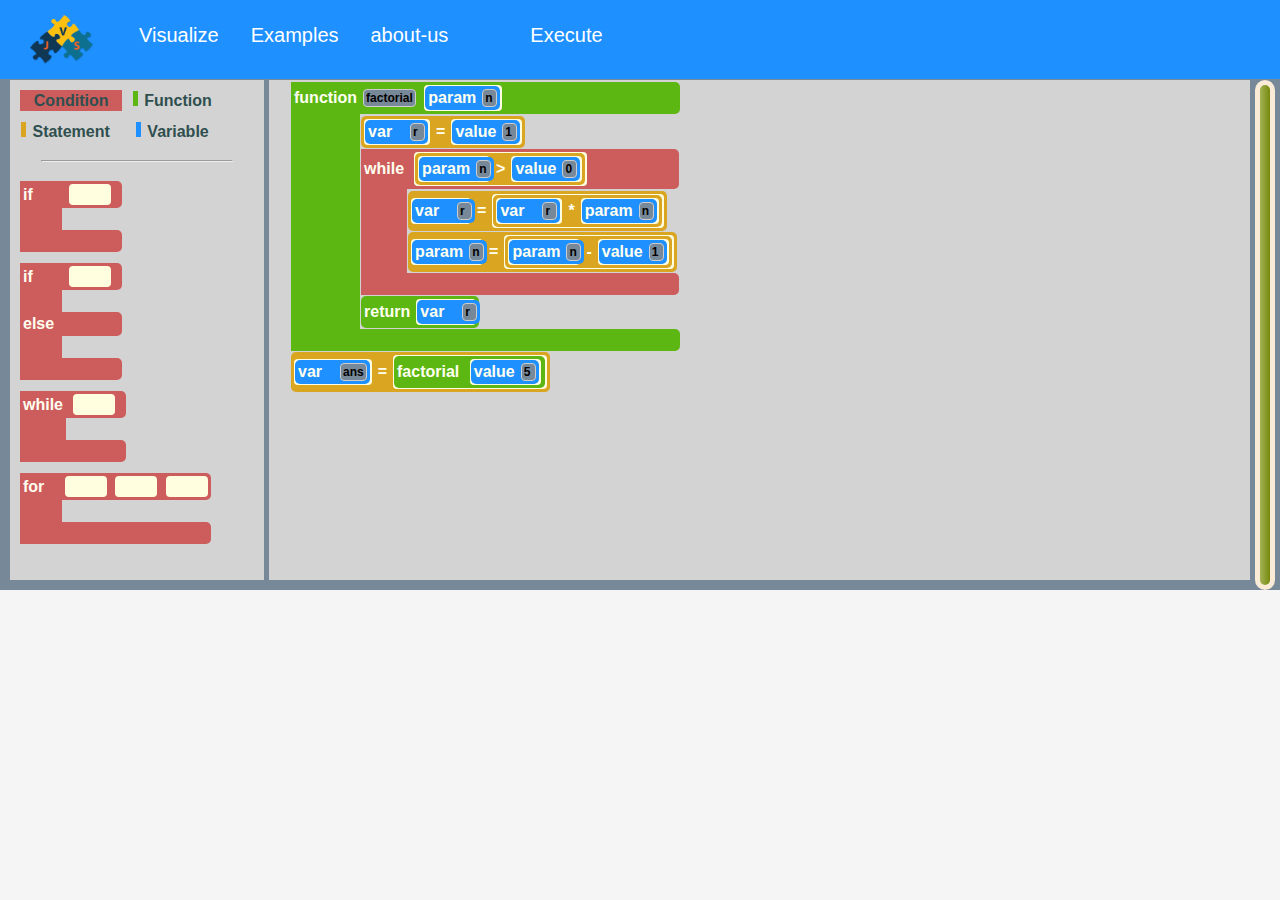
<file: factorial_while_loop.html>
<html>
<head>
	<title>Visual Java Script</title>

    <script src="jquery-3.1.1.js"></script>
    <script src="jquery-ui.js"></script>
    <script src="scripting.js"></script>
    
    <script type="text/javascript" src="jsfuns.js"></script>
    <script type="text/javascript" src="structure.js"></script>
    <script type="text/javascript" src="main.js"></script>
    <link rel="stylesheet" type="text/css" href="main.css">
    <link rel="stylesheet" type="text/css" href="css/style.css">
    <style type="text/css">
        #menu-div{ font-size: 20px; padding-bottom: 20px; }
    </style>
<link rel="icon" href="img/favicon.ico">
    <link rel="stylesheet" href="styling.css">
</head>
<body>

    <div id="menu-div" >
            <ul>
                <li><a style="padding:5 30;" href="index.html"><img id="ico" src="img/vjs.png" style="width:63px;height:49;"></a></li>
                <li><a href="visualize.html">Visualize</a></li>
                <li class="dropdown">
                    <a href="javascript:void(0)" class="dropbtn">Examples</a>
                    <div class="dropdown-content">
                        <a href="factorial_while_loop.html">Factorial - while loop</a>
                        <a href="factorial_for_loop.html">Factorial - for loop</a>
                        <a href="factorial_recursive.html">Factorial - recursive</a>
                    </div>
                </li>
                 <li><a href="about.html">about-us</a></li>
                <li style="width:50px;height:10px;"></li>
                
                <li>
                    <a id="exec-button" onclick='go_ahead();'>Execute</a>
                </li>
                <li>
                    <a id="next-button" style="display:none;" onclick='animate_me();'>Next Step</a>
                </li>
                <li>
                    <a id="stop-button" style="display:none;" onclick='go_back();'>Stop Execution</a>
                </li>
                <li>
                    <a id="auto-button" style="display:none;" onclick='automatic();'>Automatic Execution</a>
                </li>
                <li>
                    <input id="automatic-speed" type='range' min='1' max='1000' value='100' style="display:none;" onchange='SPEED=1010-parseInt(this.value);'>
                </li>
            </ul>
        </div>
    <div class="banner"></div>

    <div class="container">

        <div class="tool-box">

            <div class="block-type">
                <table cellspacing='10'>
                    <tr>
                        <td id="condition" class="choice">
                            <div style="width: 5; height: 15; display: inline-block" class="color-red"></div>
                            <span class="text">Condition</span>
                        </td>
                        <td id="function" class="choice">
                            <div style="width: 5; height: 15; display: inline-block" class="color-green"></div>
                            <span class="text">Function</span>
                        </td>
                    </tr>
                    <tr>
                        <td id="statement" class="choice">
                            <div style="width: 5; height: 15; display: inline-block" class="color-yellow"></div>
                            <span class="text">Statement</span>
                        </td>
                        <td id="variable" class="choice">
                            <div style="width: 5; height: 15; display: inline-block" class="color-blue"></div>
                            <span class="text">Variable</span>
                        </td>
                    </tr>
                </table>
            </div>

            <hr width='75%' style="color: gray"/>

            <div class="scroller">
                <div class="condition if template table" style="height: auto">
                    <table class="round-right">
                        <tr>
                            <td class="color-red"><div class="block vertical-align-container" ><span class="text vertical-align" >if</span></div></td>
                            <td class="color-red">
                                <div class="vertical-align-container">
                                    <span class="text vertical-align"></span>
                                    <span class="text vertical-align"><div class="block sortable one accept-variable accept-value accept-statement accept-function" style="height: auto"></div></span>
                                    <span class="text vertical-align"></span>
                                    <span class="text vertical-align"></span>
                                </div>
                            </td>
                        </tr>
                        <tr>
                            <td class="color-red"><div class="block"></div></td>
                            <td class="transparent-cell"><div class="block sortable" style="height: auto"></div></td>
                        </tr>
                        <tr>
                            <td class="color-red"><div class="block vertical-align-container"><span class="text vertical-align" ></span></div></td>
                            <td class="color-red"><div class="block"></div></td>
                        </tr>
                    </table>
                </div>

                <div class="condition if-else template table" style="height: auto">
                    <table class="round-right">
                        <tr>
                            <td class="color-red"><div class="block vertical-align-container" ><span class="text vertical-align" >if</span></div></td>
                            <td class="color-red">
                                <div class="vertical-align-container">
                                    <span class="text vertical-align"></span>
                                    <span class="text vertical-align"><div class="block sortable one accept-variable accept-value accept-statement accept-function" style="height: auto"></div></span>
                                    <span class="text vertical-align"></span>
                                    <span class="text vertical-align"></span>
                                </div>
                            </td>
                        </tr>
                        <tr>
                            <td class="color-red"><div class="block"></div></td>
                            <td class="transparent-cell"><div class="block sortable" style="height: auto"></div></td>
                        </tr>
                        <tr>
                            <td class="color-red"><div class="block vertical-align-container"><span class="text vertical-align" >else</span></div></td>
                            <td class="color-red round"><div class="block"></div></td>
                        </tr>
                        <tr>
                            <td class="color-red"><div class="block"></div></td>
                            <td class="transparent-cell"><div class="block sortable" style="height: auto"></div></td>
                        </tr>
                        <tr>
                            <td class="color-red"><div class="block vertical-align-container"><span class="text vertical-align" ></span></div></td>
                            <td class="color-red"><div class="block"></div></td>
                        </tr>
                    </table>
                </div>               

                <div class="condition while-do template table" style="height: auto">
                    <table class="round-right">
                        <tr>
                            <td class="color-red"><div class="block vertical-align-container" ><span class="text vertical-align" >while</span></div></td>
                            <td class="color-red">
                                <div class="vertical-align-container">
                                    <span class="text vertical-align"></span>
                                    <span class="text vertical-align"><div class="block sortable one accept-variable accept-value accept-statement" style="height: auto"></div></span>
                                    <span class="text vertical-align"></span>
                                    <span class="text vertical-align"></span>
                                </div>
                            </td>
                        </tr>
                        <tr>
                            <td class="color-red"><div class="block"></div></td>
                            <td class="transparent-cell"><div class="block sortable" style="height: auto"></div></td>
                        </tr>
                        <tr>
                            <td class="color-red"><div class="block vertical-align-container"><span class="text vertical-align" ></span></div></td>
                            <td class="color-red"><div class="block"></div></td>
                        </tr>
                    </table>
                </div>

                <div class="condition for template table" style="height: auto">
                    <table class="round-right">
                        <tr>
                            <td class="color-red"><div class="block vertical-align-container" ><span class="text vertical-align" >for</span></div></td>
                            <td class="color-red">
                                <div class="vertical-align-container">
                                    <span class="text vertical-align"><div class="block sortable one initialization accept-variable accept-value accept-statement" style="height: auto"></div></span>
                                    <span>&nbsp;</span>
                                    <span class="text vertical-align"><div class="block sortable one condition accept-variable accept-value accept-statement" style="height: auto"></div></span>
                                    <span>&nbsp;</span>
                                    <span class="text vertical-align"><div class="block sortable one incrementation accept-variable accept-value accept-statement" style="height: auto"></div></span>
                                </div>
                            </td>
                        </tr>
                        <tr>
                            <td class="color-red"><div class="block"></div></td>
                            <td class="transparent-cell"><div class="block sortable" style="height: auto"></div></td>
                        </tr>
                        <tr>
                            <td class="color-red"><div class="block"></div></td>
                            <td class="color-red"><div class="block"></div></td>
                        </tr>
                    </table>
                </div>

                <div class="variable template table" style="height: auto">
                    <table class="round-right">
                        <tr>
                            <td class="color-blue round-left"><div class="block vertical-align-container" ><span class="text vertical-align" >var</span></div></td>
                            <td class="color-blue">
                                <div class="vertical-align-container">
                                    <span class="text vertical-align"><input type="text" size="10" placeholder="name" class="editable"/></span>
                                </div>
                            </td>
                        </tr>
                    </table>
                </div>

                <div class="global variable template table" style="height: auto">
                    <table class="round-right">
                        <tr>
                            <td class="color-blue round-left"><div class="block vertical-align-container" ><span class="text vertical-align" >global</span></div></td>
                            <td class="color-blue">
                                <div class="vertical-align-container">
                                    <span class="text vertical-align"><input type="text" size="10" placeholder="name" class="editable"/></span>
                                </div>
                            </td>
                        </tr>
                    </table>
                </div>

                <div class="value template table" style="height: auto">
                    <table class="round-right">
                        <tr>
                            <td class="color-blue round-left"><div class="block vertical-align-container" ><span class="text vertical-align" >value</span></div></td>
                            <td class="color-blue">
                                <div class="vertical-align-container">
                                    <span class="text vertical-align"><input type="text" size="10" placeholder="    " class="editable"/></span>
                                </div>
                            </td>
                        </tr>
                    </table>
                </div>

                <div class="parameter template table" style="height: auto">
                    <table class="round-right">
                        <tr>
                            <td class="color-blue round-left"><div class="block vertical-align-container" ><span class="text vertical-align" >param</span></div></td>
                            <td class="color-blue">
                                <div class="vertical-align-container">
                                    <span class="text vertical-align"><input type="text" size="10" placeholder="name" class="editable"/></span>
                                </div>
                            </td>
                        </tr>
                    </table>
                </div>

                <div class="function template table" style="height: auto">
                    <table class="round-right">
                        <tr>
                            <td class="color-green"><div class="block vertical-align-container" ><span class="text vertical-align" >function</span></div></td>
                            <td class="color-green">
                                <div class="vertical-align-container">
                                    <span class="text vertical-align"><input type="text" size="10" placeholder="name" class="editable"/></span>
                                    <span>&nbsp;</span>
                                    <span class="text vertical-align"><div class="block sortable many accept-parameter" style="height: auto"></div></span>
                                </div>
                            </td>
                        </tr>
                        <tr>
                            <td class="color-green"><div class="block"></div></td>
                            <td class="transparent-cell"><div class="block sortable" style="height: auto"></div></td>
                        </tr>
                        <tr>
                            <td class="color-green"><div class="block"></div></td>
                            <td class="color-green"><div class="block"></div></td>
                        </tr>
                    </table>
                </div>

                
                <div class="return template table" style="height: auto">
                    <table class="round-right">
                        <tr>
                            <td class="color-green round-left">
                                <span class="text vertical-align"> return </span>
                            </td>
                            <td class="color-green">
                                <span class="text vertical-align"><div class="block sortable right one accept-parameter accept-variable accept-value accept-statement accept-function" style="height: auto"></div></span>
                            </td>
                        </tr>
                    </table>
                </div>


                <div class="equal statement template table" style="height: auto">
                    <table class="round-right">
                        <tr>
                            <td class="color-yellow round-left">
                                <span class="text vertical-align"><div class="block sortable left one accept-variable accept-parameter" style="height: auto"></div></span>
                            </td>
                            <td class="color-yellow">
                                <span class="text vertical-align"> = </span>
                            </td>
                            <td class="color-yellow">
                                <span class="text vertical-align"><div class="block sortable right one accept-parameter accept-function accept-statement accept-variable accept-value" style="height: auto"></div></span>
                            </td>
                        </tr>
                    </table>
                </div>

                <div class="plus statement template table" style="height: auto">
                    <table class="round-right">
                        <tr>
                            <td class="color-yellow round-left">
                                <span class="text vertical-align"><div class="block sortable left one accept-parameter accept-variable accept-value accept-statement accept-function" style="height: auto"></div></span>
                            </td>
                            <td class="color-yellow">
                                <span class="text vertical-align"> + </span>
                            </td>
                            <td class="color-yellow">
                                <span class="text vertical-align"><div class="block sortable right one accept-parameter accept-variable accept-value accept-statement accept-function" style="height: auto"></div></span>
                            </td>
                        </tr>
                    </table>
                </div>

                <div class="minus statement template table" style="height: auto">
                    <table class="round-right">
                        <tr>
                            <td class="color-yellow round-left">
                                <span class="text vertical-align"><div class="block sortable left one accept-parameter accept-variable accept-value accept-statement accept-function" style="height: auto"></div></span>
                            </td>
                            <td class="color-yellow">
                                <span class="text vertical-align"> - </span>
                            </td>
                            <td class="color-yellow">
                                <span class="text vertical-align"><div class="block sortable right one accept-parameter accept-variable accept-value accept-statement accept-function" style="height: auto"></div></span>
                            </td>
                        </tr>
                    </table>
                </div>

                <div class="multiply statement template table" style="height: auto">
                    <table class="round-right">
                        <tr>
                            <td class="color-yellow round-left">
                                <span class="text vertical-align"><div class="block sortable left one accept-parameter accept-variable accept-value accept-statement accept-function" style="height: auto"></div></span>
                            </td>
                            <td class="color-yellow">
                                <span class="text vertical-align"> * </span>
                            </td>
                            <td class="color-yellow">
                                <span class="text vertical-align"><div class="block sortable right one accept-parameter accept-variable accept-value accept-statement accept-function" style="height: auto"></div></span>
                            </td>
                        </tr>
                    </table>
                </div>

                <div class="divide statement template table" style="height: auto">
                    <table class="round-right">
                        <tr>
                            <td class="color-yellow round-left">
                                <span class="text vertical-align"><div class="block sortable left one accept-variable accept-value accept-statement accept-function accept-parameter" style="height: auto"></div></span>
                            </td>
                            <td class="color-yellow">
                                <span class="text vertical-align"> / </span>
                            </td>
                            <td class="color-yellow">
                                <span class="text vertical-align"><div class="block sortable right one accept-variable accept-value accept-statement accept-function accept-parameter" style="height: auto"></div></span>
                            </td>
                        </tr>
                    </table>
                </div>

                <div class="increment statement template table" style="height: auto">
                    <table class="round-right">
                        <tr>
                            <td class="color-yellow round-left">
                                <span class="text vertical-align"><div class="block sortable left one accept-variable accept-parameter" style="height: auto"></div></span>
                            </td>
                            <td class="color-yellow">
                                <span class="text vertical-align"> ++</span>
                            </td>
                        </tr>
                    </table>
                </div>

                <div class="decrement statement template table" style="height: auto">
                    <table class="round-right">
                        <tr>
                            <td class="color-yellow round-left">
                                <span class="text vertical-align"><div class="block sortable left one accept-parameter accept-variable" style="height: auto"></div></span>
                            </td>
                            <td class="color-yellow">
                                <span class="text vertical-align"> -&nbsp;-</span>
                            </td>
                        </tr>
                    </table>
                </div>

                <div class="plus-equal statement template table" style="height: auto">
                    <table class="round-right">
                        <tr>
                            <td class="color-yellow round-left">
                                <span class="text vertical-align"><div class="block sortable left one accept-parameter accept-variable" style="height: auto"></div></span>
                            </td>
                            <td class="color-yellow">
                                <span class="text vertical-align"> += </span>
                            </td>
                            <td class="color-yellow">
                                <span class="text vertical-align"><div class="block sortable right one accept-parameter accept-function accept-statement accept-variable accept-value" style="height: auto"></div></span>
                            </td>
                        </tr>
                    </table>
                </div>

                <div class="minus-equal statement template table" style="height: auto">
                    <table class="round-right">
                        <tr>
                            <td class="color-yellow round-left">
                                <span class="text vertical-align"><div class="block sortable left one accept-variable accept-parameter" style="height: auto"></div></span>
                            </td>
                            <td class="color-yellow">
                                <span class="text vertical-align"> &minus;</span><span class="text vertical-align">=</span>
                            </td>
                            <td class="color-yellow">
                                <span class="text vertical-align"><div class="block sortable right one accept-parameter accept-function accept-statement accept-variable accept-value" style="height: auto"></div></span>
                            </td>
                        </tr>
                    </table>
                </div>

                <div class="multiply-equal statement template table" style="height: auto">
                    <table class="round-right">
                        <tr>
                            <td class="color-yellow round-left">
                                <span class="text vertical-align"><div class="block sortable left one accept-variable accept-parameter" style="height: auto"></div></span>
                            </td>
                            <td class="color-yellow">
                                <span class="text vertical-align"> *= </span>
                            </td>
                            <td class="color-yellow">
                                <span class="text vertical-align"><div class="block sortable right one accept-parameter accept-function accept-statement accept-variable accept-value" style="height: auto"></div></span>
                            </td>
                        </tr>
                    </table>
                </div>

                <div class="divide-equal statement template table" style="height: auto">
                    <table class="round-right">
                        <tr>
                            <td class="color-yellow round-left">
                                <span class="text vertical-align"><div class="block sortable left one accept-variable accept-parameter" style="height: auto"></div></span>
                            </td>
                            <td class="color-yellow">
                                <span class="text vertical-align"> /= </span>
                            </td>
                            <td class="color-yellow">
                                <span class="text vertical-align"><div class="block sortable right one accept-parameter accept-function accept-statement accept-variable accept-value" style="height: auto"></div></span>
                            </td>
                        </tr>
                    </table>
                </div>

                <div class="modulus statement template table" style="height: auto">
                    <table class="round-right">
                        <tr>
                            <td class="color-yellow round-left">
                                <span class="text vertical-align"><div class="block sortable left one accept-parameter accept-function accept-statement accept-variable accept-value" style="height: auto"></div></span>
                            </td>
                            <td class="color-yellow">
                                <span class="text vertical-align"> % </span>
                            </td>
                            <td class="color-yellow">
                                <span class="text vertical-align"><div class="block sortable right one accept-parameter accept-function accept-statement accept-variable accept-value" style="height: auto"></div></span>
                            </td>
                        </tr>
                    </table>
                </div>

                <div class="index statement template table" style="height: auto">
                    <table class="round-right">
                        <tr>
                            <td class="color-yellow round-left">
                                <span class="text vertical-align"><div class="block sortable left one accept-parameter accept-function accept-variable" style="height: auto"></div></span>
                            </td>
                            <td class="color-yellow">
                                <span class="text vertical-align"> [ </span>
                            </td>
                            <td class="color-yellow">
                                <span class="text vertical-align"><div class="block sortable right one accept-parameter accept-function accept-statement accept-variable accept-value" style="height: auto"></div></span>
                            </td>
                            <td class="color-yellow">
                                <span class="text vertical-align"> ] </span>
                            </td>
                        </tr>
                    </table>
                </div>

                
                <div class="logical-less statement template table" style="height: auto">
                    <table class="round-right">
                        <tr>
                            <td class="color-yellow round-left">
                                <span class="text vertical-align"><div class="block sortable left one accept-parameter accept-variable accept-value accept-statement accept-function" style="height: auto"></div></span>
                            </td>
                            <td class="color-yellow">
                                <span class="text vertical-align"> &lt; </span>
                            </td>
                            <td class="color-yellow">
                                <span class="text vertical-align"><div class="block sortable right one accept-parameter accept-variable accept-value accept-statement accept-function" style="height: auto"></div></span>
                            </td>
                        </tr>
                    </table>
                </div>

                <div class="logical-greater statement template table" style="height: auto">
                    <table class="round-right">
                        <tr>
                            <td class="color-yellow round-left">
                                <span class="text vertical-align"><div class="block sortable left one accept-parameter accept-variable accept-value accept-statement accept-function" style="height: auto"></div></span>
                            </td>
                            <td class="color-yellow">
                                <span class="text vertical-align"> &gt; </span>
                            </td>
                            <td class="color-yellow">
                                <span class="text vertical-align"><div class="block sortable right one accept-parameter accept-variable accept-value accept-statement accept-function" style="height: auto"></div></span>
                            </td>
                        </tr>
                    </table>
                </div>

                <div class="logical-or statement template table" style="height: auto">
                    <table class="round-right">
                        <tr>
                            <td class="color-yellow round-left">
                                <span class="text vertical-align"><div class="block sortable left one  accept-parameter accept-variable accept-value accept-statement accept-function" style="height: auto"></div></span>
                            </td>
                            <td class="color-yellow">
                                <span class="text vertical-align"> || </span>
                            </td>
                            <td class="color-yellow">
                                <span class="text vertical-align"><div class="block sortable right one accept-parameter accept-variable accept-value accept-statement accept-function" style="height: auto"></div></span>
                            </td>
                        </tr>
                    </table>
                </div>

                <div class="logic-equal statement template table" style="height: auto">
                    <table class="round-right">
                        <tr>
                            <td class="color-yellow round-left">
                                <span class="text vertical-align"><div class="block sortable left one accept-parameter accept-variable accept-value accept-statement accept-function" style="height: auto"></div></span>
                            </td>
                            <td class="color-yellow">
                                <span class="text vertical-align"> =&nbsp;= </span>
                            </td>
                            <td class="color-yellow">
                                <span class="text vertical-align"><div class="block sortable right one accept-parameter accept-variable accept-value accept-statement accept-function" style="height: auto"></div></span>
                            </td>
                        </tr>
                    </table>
                </div>

                <div class="logical-and statement template table" style="height: auto">
                    <table class="round-right">
                        <tr>
                            <td class="color-yellow round-left">
                                <span class="text vertical-align"><div class="block sortable left one accept-parameter accept-variable accept-value accept-statement accept-function" style="height: auto"></div></span>
                            </td>
                            <td class="color-yellow">
                                <span class="text vertical-align"> &amp;&amp; </span>
                            </td>
                            <td class="color-yellow">
                                <span class="text vertical-align"><div class="block sortable right one accept-parameter accept-variable accept-value accept-statement accept-function" style="height: auto"></div></span>
                            </td>
                        </tr>
                    </table>
                </div>

                <div class="logical-not statement template table" style="height: auto">
                    <table class="round-right">
                        <tr>
                            <td class="color-yellow round-left">
                                <span class="text vertical-align"> ! </span>
                            </td>
                            <td class="color-yellow">
                                <span class="text vertical-align"><div class="block sortable right one accept-parameter accept-variable accept-value accept-statement accept-function" style="height: auto"></div></span>
                            </td>
                        </tr>
                    </table>
                </div>

                <div class="function-call-template">
                    <table class="round-right" style="display: none">
                        <tr>
                            <td class="color-green round-left"><div class="block vertical-align-container" ><span class="text vertical-align" >global</span></div></td>
                            <td class="color-green">
                                <div class="vertical-align-container">
                                    <span class="text vertical-align"><div class="block sortable right accept-function accept-statement accept-variable accept-value" style="height: auto"></div></span>
                                </div>
                            </td>
                        </tr>
                    </table>
                </div>     

            </div>


        </div>

<div class="function" name="__global">
    <div class="inner-context a0 function-exec"></div>
</div>
<div class="scrollDiv">
    <div class="dropDiv sortable">
        <div class="function table ui-draggable ui-draggable-handle" style="height: auto; display: table; width: auto; position: static; z-index: 1000;">
    <table class="round-right">
        <tbody><tr>
            <td class="color-green"><div class="block vertical-align-container"><span class="text vertical-align">function</span></div></td>
            <td class="color-green">
                <div class="vertical-align-container">
                    <span class="text vertical-align"><input type="text" size="10" placeholder="name" class="editable" style="width: 51px;" value="factorial"></span>
                    <span>&nbsp;</span>
                    <span class="text vertical-align"><div class="block sortable many accept-parameter ui-sortable" style="height: auto"><div class="parameter table ui-draggable ui-draggable-handle ui-sortable-handle" style="height: auto; display: inline-block; width: auto; position: static; z-index: 1000;">
    <table class="round-right">
        <tbody><tr>
            <td class="color-blue round-left"><div class="block vertical-align-container"><span class="text vertical-align">param</span></div></td>
            <td class="color-blue">
                <div class="vertical-align-container">
                    <span class="text vertical-align"><input type="text" size="10" placeholder="name" class="editable" style="width: 11px;" value="n"></span>
                </div>
            </td>
        </tr>
    </tbody></table>
</div></div></span>
                </div>
            </td>
        </tr>
        <tr>
            <td class="color-green"><div class="block"></div></td>
            <td class="transparent-cell"><div class="block sortable ui-sortable" style="height: auto"><div class="equal statement table ui-draggable ui-draggable-handle ui-sortable-handle" style="display: table;">
    <table class="round-right">
        <tbody><tr>
            <td class="color-yellow round-left">
                <span class="text vertical-align"><div class="block sortable left one accept-variable accept-parameter ui-sortable" style="height: auto"><div class="variable table ui-draggable ui-draggable-handle ui-sortable-handle" style="height: auto; display: inline-block; width: auto; position: static; z-index: 1000;">
    <table class="round-right">
        <tbody><tr>
            <td class="color-blue round-left"><div class="block vertical-align-container"><span class="text vertical-align">var</span></div></td>
            <td class="color-blue">
                <div class="vertical-align-container">
                    <span class="text vertical-align"><input type="text" size="10" placeholder="name" class="editable" style="width: 9px;" value="r"></span>
                </div>
            </td>
        </tr>
    </tbody></table>
</div></div></span>
            </td>
            <td class="color-yellow">
                <span class="text vertical-align"> = </span>
            </td>
            <td class="color-yellow">
                <span class="text vertical-align"><div class="block sortable right one accept-parameter accept-function accept-statement accept-variable accept-value ui-sortable" style="height: auto"><div class="value table ui-draggable ui-draggable-handle ui-sortable-handle" style="height: auto; display: inline-block; width: auto;">
    <table class="round-right">
        <tbody><tr>
            <td class="color-blue round-left"><div class="block vertical-align-container"><span class="text vertical-align">value</span></div></td>
            <td class="color-blue">
                <div class="vertical-align-container">
                    <span class="text vertical-align"><input type="text" size="10" placeholder="    " class="editable" style="width: 11px;" value="1"></span>
                </div>
            </td>
        </tr>
    </tbody></table>
</div></div></span>
            </td>
        </tr>
    </tbody></table>
</div><div class="condition while-do table ui-draggable ui-draggable-handle ui-sortable-handle" style="display: table;">
    <table class="round-right">
        <tbody><tr>
            <td class="color-red"><div class="block vertical-align-container"><span class="text vertical-align">while</span></div></td>
            <td class="color-red">
                <div class="vertical-align-container">
                    <span class="text vertical-align"></span>
                    <span class="text vertical-align"><div class="block sortable one accept-variable accept-value accept-statement ui-sortable" style="height: auto"><div class="logical-greater statement table ui-draggable ui-draggable-handle ui-sortable-handle" style="height: auto; display: table; width: auto;">
    <table class="round-right">
        <tbody><tr>
            <td class="color-yellow round-left">
                <span class="text vertical-align"><div class="block sortable left one accept-parameter accept-variable accept-value accept-statement accept-function ui-sortable" style="height: auto"><div class="parameter table ui-draggable ui-draggable-handle ui-sortable-handle" style="display: inline-block; width: 69px; height: 25px; position: static; z-index: 1000;">
    <table class="round-right">
        <tbody><tr>
            <td class="color-blue round-left"><div class="block vertical-align-container"><span class="text vertical-align">param</span></div></td>
            <td class="color-blue">
                <div class="vertical-align-container">
                    <span class="text vertical-align"><input type="text" size="10" placeholder="name" class="editable" style="width: 11px;" value="n"></span>
                </div>
            </td>
        </tr>
    </tbody></table>
</div></div></span>
            </td>
            <td class="color-yellow">
                <span class="text vertical-align"> &gt; </span>
            </td>
            <td class="color-yellow">
                <span class="text vertical-align"><div class="block sortable right one accept-parameter accept-variable accept-value accept-statement accept-function ui-sortable" style="height: auto"><div class="value table ui-draggable ui-draggable-handle ui-sortable-handle" style="height: auto; display: inline-block; width: auto;">
    <table class="round-right">
        <tbody><tr>
            <td class="color-blue round-left"><div class="block vertical-align-container"><span class="text vertical-align">value</span></div></td>
            <td class="color-blue">
                <div class="vertical-align-container">
                    <span class="text vertical-align"><input type="text" size="10" placeholder="    " class="editable" style="width: 11px;" value="0"></span>
                </div>
            </td>
        </tr>
    </tbody></table>
</div></div></span>
            </td>
        </tr>
    </tbody></table>
</div></div></span>
                    <span class="text vertical-align"></span>
                    <span class="text vertical-align"></span>
                </div>
            </td>
        </tr>
        <tr>
            <td class="color-red"><div class="block"></div></td>
            <td class="transparent-cell"><div class="block sortable ui-sortable" style="height: auto"><div class="equal statement table ui-draggable ui-draggable-handle ui-sortable-handle" style="height: auto; display: table; width: auto;">
    <table class="round-right">
        <tbody><tr>
            <td class="color-yellow round-left">
                <span class="text vertical-align"><div class="block sortable left one accept-variable accept-parameter ui-sortable" style="height: auto"><div class="variable table ui-draggable ui-draggable-handle ui-sortable-handle" style="display: inline-block; width: 57px; height: 25px; position: static; z-index: 1000;">
    <table class="round-right">
        <tbody><tr>
            <td class="color-blue round-left"><div class="block vertical-align-container"><span class="text vertical-align">var</span></div></td>
            <td class="color-blue">
                <div class="vertical-align-container">
                    <span class="text vertical-align"><input type="text" size="10" placeholder="name" class="editable" style="width: 9px;" value="r"></span>
                </div>
            </td>
        </tr>
    </tbody></table>
</div></div></span>
            </td>
            <td class="color-yellow">
                <span class="text vertical-align"> = </span>
            </td>
            <td class="color-yellow">
                <span class="text vertical-align"><div class="block sortable right one accept-parameter accept-function accept-statement accept-variable accept-value ui-sortable" style="height: auto"><div class="multiply statement table ui-draggable ui-draggable-handle ui-sortable-handle" style="height: auto; display: inline-block; width: auto;">
    <table class="round-right">
        <tbody><tr>
            <td class="color-yellow round-left">
                <span class="text vertical-align"><div class="block sortable left one accept-parameter accept-variable accept-value accept-statement accept-function ui-sortable" style="height: auto"><div class="variable table ui-draggable ui-draggable-handle ui-sortable-handle" style="display: inline-block;">
    <table class="round-right">
        <tbody><tr>
            <td class="color-blue round-left"><div class="block vertical-align-container"><span class="text vertical-align">var</span></div></td>
            <td class="color-blue">
                <div class="vertical-align-container">
                    <span class="text vertical-align"><input type="text" size="10" placeholder="name" class="editable" style="width: 9px;" value="r"></span>
                </div>
            </td>
        </tr>
    </tbody></table>
</div></div></span>
            </td>
            <td class="color-yellow">
                <span class="text vertical-align"> * </span>
            </td>
            <td class="color-yellow">
                <span class="text vertical-align"><div class="block sortable right one accept-parameter accept-variable accept-value accept-statement accept-function ui-sortable" style="height: auto"><div class="parameter table ui-draggable ui-draggable-handle ui-sortable-handle" style="display: inline-block;">
    <table class="round-right">
        <tbody><tr>
            <td class="color-blue round-left"><div class="block vertical-align-container"><span class="text vertical-align">param</span></div></td>
            <td class="color-blue">
                <div class="vertical-align-container">
                    <span class="text vertical-align"><input type="text" size="10" placeholder="name" class="editable" style="width: 11px;" value="n"></span>
                </div>
            </td>
        </tr>
    </tbody></table>
</div></div></span>
            </td>
        </tr>
    </tbody></table>
</div></div></span>
            </td>
        </tr>
    </tbody></table>
</div><div class="equal statement table ui-draggable ui-draggable-handle ui-sortable-handle" style="display: table;">
    <table class="round-right">
        <tbody><tr>
            <td class="color-yellow round-left">
                <span class="text vertical-align"><div class="block sortable left one accept-variable accept-parameter ui-sortable" style="height: auto"><div class="parameter table ui-draggable ui-draggable-handle ui-sortable-handle" style="display: inline-block; width: 69px; height: 25px; z-index: 1000; position: static;">
    <table class="round-right">
        <tbody><tr>
            <td class="color-blue round-left"><div class="block vertical-align-container"><span class="text vertical-align">param</span></div></td>
            <td class="color-blue">
                <div class="vertical-align-container">
                    <span class="text vertical-align"><input type="text" size="10" placeholder="name" class="editable" style="width: 11px;" value="n"></span>
                </div>
            </td>
        </tr>
    </tbody></table>
</div></div></span>
            </td>
            <td class="color-yellow">
                <span class="text vertical-align"> = </span>
            </td>
            <td class="color-yellow">
                <span class="text vertical-align"><div class="block sortable right one accept-parameter accept-function accept-statement accept-variable accept-value ui-sortable" style="height: auto"><div class="minus statement table ui-draggable ui-draggable-handle ui-sortable-handle" style="height: auto; display: inline-block; width: auto;">
    <table class="round-right">
        <tbody><tr>
            <td class="color-yellow round-left">
                <span class="text vertical-align"><div class="block sortable left one accept-parameter accept-variable accept-value accept-statement accept-function ui-sortable" style="height: auto"><div class="parameter table ui-draggable ui-draggable-handle ui-sortable-handle" style="display: inline-block; width: 69px; height: 25px; z-index: 1000;">
    <table class="round-right">
        <tbody><tr>
            <td class="color-blue round-left"><div class="block vertical-align-container"><span class="text vertical-align">param</span></div></td>
            <td class="color-blue">
                <div class="vertical-align-container">
                    <span class="text vertical-align"><input type="text" size="10" placeholder="name" class="editable" style="width: 11px;" value="n"></span>
                </div>
            </td>
        </tr>
    </tbody></table>
</div></div></span>
            </td>
            <td class="color-yellow">
                <span class="text vertical-align"> - </span>
            </td>
            <td class="color-yellow">
                <span class="text vertical-align"><div class="block sortable right one accept-parameter accept-variable accept-value accept-statement accept-function ui-sortable" style="height: auto"><div class="value table ui-draggable ui-draggable-handle ui-sortable-handle" style="display: inline-block; width: auto; height: auto;">
    <table class="round-right">
        <tbody><tr>
            <td class="color-blue round-left"><div class="block vertical-align-container"><span class="text vertical-align">value</span></div></td>
            <td class="color-blue">
                <div class="vertical-align-container">
                    <span class="text vertical-align"><input type="text" size="10" placeholder="    " class="editable" style="width: 11px;" value="1"></span>
                </div>
            </td>
        </tr>
    </tbody></table>
</div></div></span>
            </td>
        </tr>
    </tbody></table>
</div></div></span>
            </td>
        </tr>
    </tbody></table>
</div></div></td>
        </tr>
        <tr>
            <td class="color-red"><div class="block vertical-align-container"><span class="text vertical-align"></span></div></td>
            <td class="color-red"><div class="block"></div></td>
        </tr>
    </tbody></table>
</div><div class="return table ui-draggable ui-draggable-handle ui-sortable-handle" style="height: auto; display: table; width: auto;">
    <table class="round-right">
        <tbody><tr>
            <td class="color-green round-left">
                <span class="text vertical-align"> return </span>
            </td>
            <td class="color-green">
                <span class="text vertical-align"><div class="block sortable right one accept-parameter accept-variable accept-value accept-statement accept-function ui-sortable" style="height: auto"><div class="variable table ui-draggable ui-draggable-handle ui-sortable-handle" style="display: inline-block; width: 57px; height: 25px; z-index: 1000;">
    <table class="round-right">
        <tbody><tr>
            <td class="color-blue round-left"><div class="block vertical-align-container"><span class="text vertical-align">var</span></div></td>
            <td class="color-blue">
                <div class="vertical-align-container">
                    <span class="text vertical-align"><input type="text" size="10" placeholder="name" class="editable" style="width: 9px;" value="r"></span>
                </div>
            </td>
        </tr>
    </tbody></table>
</div></div></span>
            </td>
        </tr>
    </tbody></table>
</div></div></td>
        </tr>
        <tr>
            <td class="color-green"><div class="block"></div></td>
            <td class="color-green"><div class="block"></div></td>
        </tr>
    </tbody></table>
</div><div class="equal statement table ui-draggable ui-draggable-handle" style="height: auto; display: table; width: auto;">
    <table class="round-right">
        <tbody><tr>
            <td class="color-yellow round-left">
                <span class="text vertical-align"><div class="block sortable left one accept-variable accept-parameter ui-sortable" style="height: auto"><div class="variable table ui-draggable ui-draggable-handle" style="height: auto; display: table; width: auto;">
    <table class="round-right">
        <tbody><tr>
            <td class="color-blue round-left"><div class="block vertical-align-container"><span class="text vertical-align">var</span></div></td>
            <td class="color-blue">
                <div class="vertical-align-container">
                    <span class="text vertical-align"><input type="text" size="10" placeholder="name" class="editable" style="width: 18px;" value="ans"></span>
                </div>
            </td>
        </tr>
    </tbody></table>
</div></div></span>
            </td>
            <td class="color-yellow">
                <span class="text vertical-align"> = </span>
            </td>
            <td class="color-yellow">
                <span class="text vertical-align"><div class="block sortable right one accept-parameter accept-function accept-statement accept-variable accept-value ui-sortable" style="height: auto"><div class="table ui-draggable ui-draggable-handle function-call" style="display: table;"><table class="round-right"><tbody><tr><td class="color-green round-left"><div class="block vertical-align-container"><span class="text vertical-align">factorial</span></div></td><td class="color-green"><div class="vertical-align-container"><span>&nbsp;</span><span class="text vertical-align"><div class="block sortable function-call many accept-statement accept-variable accept-value accept-function ui-sortable" style="height: auto"><div class="value table ui-draggable ui-draggable-handle" style="height: auto; display: inline-block; width: auto;">
    <table class="round-right">
        <tbody><tr>
            <td class="color-blue round-left"><div class="block vertical-align-container"><span class="text vertical-align">value</span></div></td>
            <td class="color-blue">
                <div class="vertical-align-container">
                    <span class="text vertical-align"><input type="text" size="10" placeholder="    " class="editable" style="width: 18px;" value="5"></span>
                </div>
            </td>
        </tr>
    </tbody></table>
</div></div></span></div></td></tr></tbody></table></div></div></span>
            </td>
        </tr>
    </tbody></table>
</div>
    </div>

</div>
    </div>

</div>
    </div>

    <script src="autosize-input.min.js"></script> 
    <script>
       autosizeInput(document.querySelector('.editable'));
    </script> 
    
    <span id="arrow"><img src="arrow.png"></span>
</body>
</html>
</file>
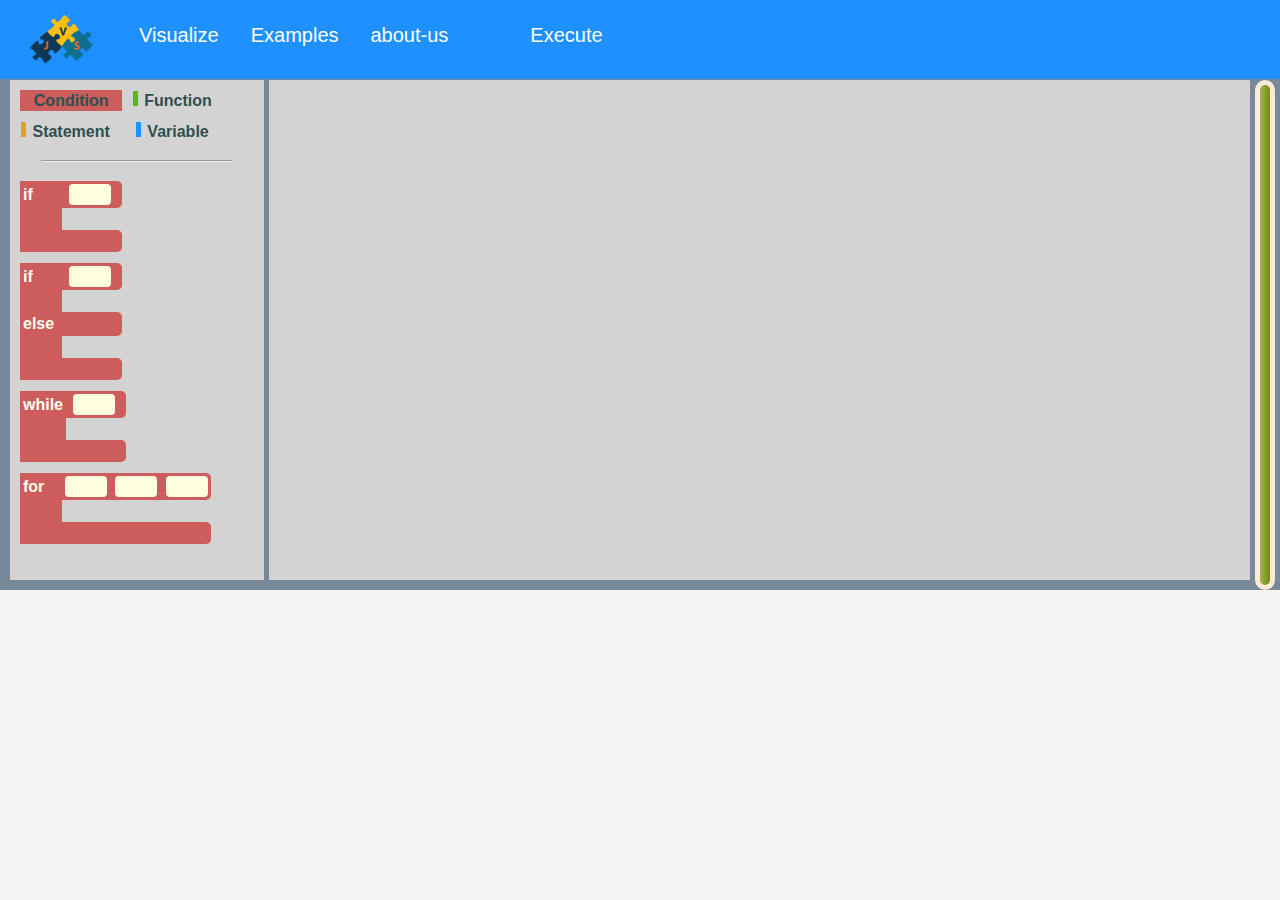
<file: visualize.html>
<html>
<head>
	<title>Visual Java Script</title>

    <script src="jquery-3.1.1.js"></script>
    <script src="jquery-ui.js"></script>
    <script src="scripting.js"></script>
    
    <script type="text/javascript" src="jsfuns.js"></script>
    <script type="text/javascript" src="structure.js"></script>
    <script type="text/javascript" src="main.js"></script>
    <link rel="stylesheet" type="text/css" href="main.css">
    <link rel="stylesheet" type="text/css" href="css/style.css">
    <link rel="icon" href="img/favicon.ico">
    <style type="text/css">
        #menu-div{ font-size: 20px; padding-bottom: 20px; }
    </style>

    <link rel="stylesheet" href="styling.css">
</head>
<body>

    <div id="menu-div" >
            <ul>
                <li><a style="padding:5 30;" href="index.html"><img id="ico" src="img/vjs.png" style="width:63px;height:49;padding:0px;"></a></li>
                <li><a href="visualize.html">Visualize</a></li>
                <li class="dropdown">
                    <a href="javascript:void(0)" class="dropbtn">Examples</a>
                    <div class="dropdown-content">
                        <a href="factorial_while_loop.html">Factorial - while loop</a>
                        <a href="factorial_for_loop.html">Factorial - for loop</a>
                        <a href="factorial_recursive.html">Factorial - recursive</a>
                    </div>
                </li>
                <li><a href="about.html">about-us</a></li>
                <li style="width:50px;height:10px;"></li>
                
                <li>
                    <a id="exec-button" onclick='go_ahead();'>Execute</a>
                </li>
                <li>
                    <a id="next-button" style="display:none;" onclick='animate_me();'>Next Step</a>
                </li>
                <li>
                    <a id="stop-button" style="display:none;" onclick='go_back();'>Stop Execution</a>
                </li>
                <li>
                    <a id="auto-button" style="display:none;" onclick='automatic();'>Automatic Execution</a>
                </li>
                <li>
                    <input id="automatic-speed" type='range' min='1' max='1000' value='100' style="display:none;" onchange='SPEED=1010-parseInt(this.value);'>
                </li>
            </ul>
        </div>
    <div class="banner"></div>

    <div class="container">

        <div class="tool-box">

            <div class="block-type">
                <table cellspacing='10'>
                    <tr>
                        <td id="condition" class="choice">
                            <div style="width: 5; height: 15; display: inline-block" class="color-red"></div>
                            <span class="text">Condition</span>
                        </td>
                        <td id="function" class="choice">
                            <div style="width: 5; height: 15; display: inline-block" class="color-green"></div>
                            <span class="text">Function</span>
                        </td>
                    </tr>
                    <tr>
                        <td id="statement" class="choice">
                            <div style="width: 5; height: 15; display: inline-block" class="color-yellow"></div>
                            <span class="text">Statement</span>
                        </td>
                        <td id="variable" class="choice">
                            <div style="width: 5; height: 15; display: inline-block" class="color-blue"></div>
                            <span class="text">Variable</span>
                        </td>
                    </tr>
                </table>
            </div>

            <hr width='75%' style="color: gray"/>

            <div class="scroller">
                <div class="condition if template table" style="height: auto">
                    <table class="round-right">
                        <tr>
                            <td class="color-red"><div class="block vertical-align-container" ><span class="text vertical-align" >if</span></div></td>
                            <td class="color-red">
                                <div class="vertical-align-container">
                                    <span class="text vertical-align"></span>
                                    <span class="text vertical-align"><div class="block sortable one accept-variable accept-value accept-statement accept-function" style="height: auto"></div></span>
                                    <span class="text vertical-align"></span>
                                    <span class="text vertical-align"></span>
                                </div>
                            </td>
                        </tr>
                        <tr>
                            <td class="color-red"><div class="block"></div></td>
                            <td class="transparent-cell"><div class="block sortable" style="height: auto"></div></td>
                        </tr>
                        <tr>
                            <td class="color-red"><div class="block vertical-align-container"><span class="text vertical-align" ></span></div></td>
                            <td class="color-red"><div class="block"></div></td>
                        </tr>
                    </table>
                </div>

                <div class="condition if-else template table" style="height: auto">
                    <table class="round-right">
                        <tr>
                            <td class="color-red"><div class="block vertical-align-container" ><span class="text vertical-align" >if</span></div></td>
                            <td class="color-red">
                                <div class="vertical-align-container">
                                    <span class="text vertical-align"></span>
                                    <span class="text vertical-align"><div class="block sortable one accept-variable accept-value accept-statement accept-function" style="height: auto"></div></span>
                                    <span class="text vertical-align"></span>
                                    <span class="text vertical-align"></span>
                                </div>
                            </td>
                        </tr>
                        <tr>
                            <td class="color-red"><div class="block"></div></td>
                            <td class="transparent-cell"><div class="block sortable" style="height: auto"></div></td>
                        </tr>
                        <tr>
                            <td class="color-red"><div class="block vertical-align-container"><span class="text vertical-align" >else</span></div></td>
                            <td class="color-red round"><div class="block"></div></td>
                        </tr>
                        <tr>
                            <td class="color-red"><div class="block"></div></td>
                            <td class="transparent-cell"><div class="block sortable" style="height: auto"></div></td>
                        </tr>
                        <tr>
                            <td class="color-red"><div class="block vertical-align-container"><span class="text vertical-align" ></span></div></td>
                            <td class="color-red"><div class="block"></div></td>
                        </tr>
                    </table>
                </div>               

                <div class="condition while-do template table" style="height: auto">
                    <table class="round-right">
                        <tr>
                            <td class="color-red"><div class="block vertical-align-container" ><span class="text vertical-align" >while</span></div></td>
                            <td class="color-red">
                                <div class="vertical-align-container">
                                    <span class="text vertical-align"></span>
                                    <span class="text vertical-align"><div class="block sortable one accept-variable accept-value accept-statement" style="height: auto"></div></span>
                                    <span class="text vertical-align"></span>
                                    <span class="text vertical-align"></span>
                                </div>
                            </td>
                        </tr>
                        <tr>
                            <td class="color-red"><div class="block"></div></td>
                            <td class="transparent-cell"><div class="block sortable" style="height: auto"></div></td>
                        </tr>
                        <tr>
                            <td class="color-red"><div class="block vertical-align-container"><span class="text vertical-align" ></span></div></td>
                            <td class="color-red"><div class="block"></div></td>
                        </tr>
                    </table>
                </div>

                <div class="condition for template table" style="height: auto">
                    <table class="round-right">
                        <tr>
                            <td class="color-red"><div class="block vertical-align-container" ><span class="text vertical-align" >for</span></div></td>
                            <td class="color-red">
                                <div class="vertical-align-container">
                                    <span class="text vertical-align"><div class="block sortable one initialization accept-variable accept-value accept-statement" style="height: auto"></div></span>
                                    <span>&nbsp;</span>
                                    <span class="text vertical-align"><div class="block sortable one condition accept-variable accept-value accept-statement" style="height: auto"></div></span>
                                    <span>&nbsp;</span>
                                    <span class="text vertical-align"><div class="block sortable one incrementation accept-variable accept-value accept-statement" style="height: auto"></div></span>
                                </div>
                            </td>
                        </tr>
                        <tr>
                            <td class="color-red"><div class="block"></div></td>
                            <td class="transparent-cell"><div class="block sortable" style="height: auto"></div></td>
                        </tr>
                        <tr>
                            <td class="color-red"><div class="block"></div></td>
                            <td class="color-red"><div class="block"></div></td>
                        </tr>
                    </table>
                </div>

                <div class="variable template table" style="height: auto">
                    <table class="round-right">
                        <tr>
                            <td class="color-blue round-left"><div class="block vertical-align-container" ><span class="text vertical-align" >var</span></div></td>
                            <td class="color-blue">
                                <div class="vertical-align-container">
                                    <span class="text vertical-align"><input type="text" size="10" placeholder="name" class="editable"/></span>
                                </div>
                            </td>
                        </tr>
                    </table>
                </div>

                <div class="global variable template table" style="height: auto">
                    <table class="round-right">
                        <tr>
                            <td class="color-blue round-left"><div class="block vertical-align-container" ><span class="text vertical-align" >global</span></div></td>
                            <td class="color-blue">
                                <div class="vertical-align-container">
                                    <span class="text vertical-align"><input type="text" size="10" placeholder="name" class="editable"/></span>
                                </div>
                            </td>
                        </tr>
                    </table>
                </div>

                <div class="value template table" style="height: auto">
                    <table class="round-right">
                        <tr>
                            <td class="color-blue round-left"><div class="block vertical-align-container" ><span class="text vertical-align" >value</span></div></td>
                            <td class="color-blue">
                                <div class="vertical-align-container">
                                    <span class="text vertical-align"><input type="text" size="10" placeholder="    " class="editable"/></span>
                                </div>
                            </td>
                        </tr>
                    </table>
                </div>

                <div class="parameter template table" style="height: auto">
                    <table class="round-right">
                        <tr>
                            <td class="color-blue round-left"><div class="block vertical-align-container" ><span class="text vertical-align" >param</span></div></td>
                            <td class="color-blue">
                                <div class="vertical-align-container">
                                    <span class="text vertical-align"><input type="text" size="10" placeholder="name" class="editable"/></span>
                                </div>
                            </td>
                        </tr>
                    </table>
                </div>

                <div class="function template table" style="height: auto">
                    <table class="round-right">
                        <tr>
                            <td class="color-green"><div class="block vertical-align-container" ><span class="text vertical-align" >function</span></div></td>
                            <td class="color-green">
                                <div class="vertical-align-container">
                                    <span class="text vertical-align"><input type="text" size="10" placeholder="name" class="editable"/></span>
                                    <span>&nbsp;</span>
                                    <span class="text vertical-align"><div class="block sortable many accept-parameter" style="height: auto"></div></span>
                                </div>
                            </td>
                        </tr>
                        <tr>
                            <td class="color-green"><div class="block"></div></td>
                            <td class="transparent-cell"><div class="block sortable" style="height: auto"></div></td>
                        </tr>
                        <tr>
                            <td class="color-green"><div class="block"></div></td>
                            <td class="color-green"><div class="block"></div></td>
                        </tr>
                    </table>
                </div>

                
                <div class="return template table" style="height: auto">
                    <table class="round-right">
                        <tr>
                            <td class="color-green round-left">
                                <span class="text vertical-align"> return </span>
                            </td>
                            <td class="color-green">
                                <span class="text vertical-align"><div class="block sortable right one accept-parameter accept-variable accept-value accept-statement accept-function" style="height: auto"></div></span>
                            </td>
                        </tr>
                    </table>
                </div>


                <div class="equal statement template table" style="height: auto">
                    <table class="round-right">
                        <tr>
                            <td class="color-yellow round-left">
                                <span class="text vertical-align"><div class="block sortable left one accept-variable accept-parameter" style="height: auto"></div></span>
                            </td>
                            <td class="color-yellow">
                                <span class="text vertical-align"> = </span>
                            </td>
                            <td class="color-yellow">
                                <span class="text vertical-align"><div class="block sortable right one accept-parameter accept-function accept-statement accept-variable accept-value" style="height: auto"></div></span>
                            </td>
                        </tr>
                    </table>
                </div>

                <div class="plus statement template table" style="height: auto">
                    <table class="round-right">
                        <tr>
                            <td class="color-yellow round-left">
                                <span class="text vertical-align"><div class="block sortable left one accept-parameter accept-variable accept-value accept-statement accept-function" style="height: auto"></div></span>
                            </td>
                            <td class="color-yellow">
                                <span class="text vertical-align"> + </span>
                            </td>
                            <td class="color-yellow">
                                <span class="text vertical-align"><div class="block sortable right one accept-parameter accept-variable accept-value accept-statement accept-function" style="height: auto"></div></span>
                            </td>
                        </tr>
                    </table>
                </div>

                <div class="minus statement template table" style="height: auto">
                    <table class="round-right">
                        <tr>
                            <td class="color-yellow round-left">
                                <span class="text vertical-align"><div class="block sortable left one accept-parameter accept-variable accept-value accept-statement accept-function" style="height: auto"></div></span>
                            </td>
                            <td class="color-yellow">
                                <span class="text vertical-align"> - </span>
                            </td>
                            <td class="color-yellow">
                                <span class="text vertical-align"><div class="block sortable right one accept-parameter accept-variable accept-value accept-statement accept-function" style="height: auto"></div></span>
                            </td>
                        </tr>
                    </table>
                </div>

                <div class="multiply statement template table" style="height: auto">
                    <table class="round-right">
                        <tr>
                            <td class="color-yellow round-left">
                                <span class="text vertical-align"><div class="block sortable left one accept-parameter accept-variable accept-value accept-statement accept-function" style="height: auto"></div></span>
                            </td>
                            <td class="color-yellow">
                                <span class="text vertical-align"> * </span>
                            </td>
                            <td class="color-yellow">
                                <span class="text vertical-align"><div class="block sortable right one accept-parameter accept-variable accept-value accept-statement accept-function" style="height: auto"></div></span>
                            </td>
                        </tr>
                    </table>
                </div>

                <div class="divide statement template table" style="height: auto">
                    <table class="round-right">
                        <tr>
                            <td class="color-yellow round-left">
                                <span class="text vertical-align"><div class="block sortable left one accept-variable accept-value accept-statement accept-function accept-parameter" style="height: auto"></div></span>
                            </td>
                            <td class="color-yellow">
                                <span class="text vertical-align"> / </span>
                            </td>
                            <td class="color-yellow">
                                <span class="text vertical-align"><div class="block sortable right one accept-variable accept-value accept-statement accept-function accept-parameter" style="height: auto"></div></span>
                            </td>
                        </tr>
                    </table>
                </div>

                <div class="increment statement template table" style="height: auto">
                    <table class="round-right">
                        <tr>
                            <td class="color-yellow round-left">
                                <span class="text vertical-align"><div class="block sortable left one accept-variable accept-parameter" style="height: auto"></div></span>
                            </td>
                            <td class="color-yellow">
                                <span class="text vertical-align"> ++</span>
                            </td>
                        </tr>
                    </table>
                </div>

                <div class="decrement statement template table" style="height: auto">
                    <table class="round-right">
                        <tr>
                            <td class="color-yellow round-left">
                                <span class="text vertical-align"><div class="block sortable left one accept-parameter accept-variable" style="height: auto"></div></span>
                            </td>
                            <td class="color-yellow">
                                <span class="text vertical-align"> -&nbsp;-</span>
                            </td>
                        </tr>
                    </table>
                </div>

                <div class="plus-equal statement template table" style="height: auto">
                    <table class="round-right">
                        <tr>
                            <td class="color-yellow round-left">
                                <span class="text vertical-align"><div class="block sortable left one accept-parameter accept-variable" style="height: auto"></div></span>
                            </td>
                            <td class="color-yellow">
                                <span class="text vertical-align"> += </span>
                            </td>
                            <td class="color-yellow">
                                <span class="text vertical-align"><div class="block sortable right one accept-parameter accept-function accept-statement accept-variable accept-value" style="height: auto"></div></span>
                            </td>
                        </tr>
                    </table>
                </div>

                <div class="minus-equal statement template table" style="height: auto">
                    <table class="round-right">
                        <tr>
                            <td class="color-yellow round-left">
                                <span class="text vertical-align"><div class="block sortable left one accept-variable accept-parameter" style="height: auto"></div></span>
                            </td>
                            <td class="color-yellow">
                                <span class="text vertical-align"> &minus;</span><span class="text vertical-align">=</span>
                            </td>
                            <td class="color-yellow">
                                <span class="text vertical-align"><div class="block sortable right one accept-parameter accept-function accept-statement accept-variable accept-value" style="height: auto"></div></span>
                            </td>
                        </tr>
                    </table>
                </div>

                <div class="multiply-equal statement template table" style="height: auto">
                    <table class="round-right">
                        <tr>
                            <td class="color-yellow round-left">
                                <span class="text vertical-align"><div class="block sortable left one accept-variable accept-parameter" style="height: auto"></div></span>
                            </td>
                            <td class="color-yellow">
                                <span class="text vertical-align"> *= </span>
                            </td>
                            <td class="color-yellow">
                                <span class="text vertical-align"><div class="block sortable right one accept-parameter accept-function accept-statement accept-variable accept-value" style="height: auto"></div></span>
                            </td>
                        </tr>
                    </table>
                </div>

                <div class="divide-equal statement template table" style="height: auto">
                    <table class="round-right">
                        <tr>
                            <td class="color-yellow round-left">
                                <span class="text vertical-align"><div class="block sortable left one accept-variable accept-parameter" style="height: auto"></div></span>
                            </td>
                            <td class="color-yellow">
                                <span class="text vertical-align"> /= </span>
                            </td>
                            <td class="color-yellow">
                                <span class="text vertical-align"><div class="block sortable right one accept-parameter accept-function accept-statement accept-variable accept-value" style="height: auto"></div></span>
                            </td>
                        </tr>
                    </table>
                </div>

                <div class="modulus statement template table" style="height: auto">
                    <table class="round-right">
                        <tr>
                            <td class="color-yellow round-left">
                                <span class="text vertical-align"><div class="block sortable left one accept-parameter accept-function accept-statement accept-variable accept-value" style="height: auto"></div></span>
                            </td>
                            <td class="color-yellow">
                                <span class="text vertical-align"> % </span>
                            </td>
                            <td class="color-yellow">
                                <span class="text vertical-align"><div class="block sortable right one accept-parameter accept-function accept-statement accept-variable accept-value" style="height: auto"></div></span>
                            </td>
                        </tr>
                    </table>
                </div>

                <div class="index statement template table" style="height: auto">
                    <table class="round-right">
                        <tr>
                            <td class="color-yellow round-left">
                                <span class="text vertical-align"><div class="block sortable left one accept-parameter accept-function accept-variable" style="height: auto"></div></span>
                            </td>
                            <td class="color-yellow">
                                <span class="text vertical-align"> [ </span>
                            </td>
                            <td class="color-yellow">
                                <span class="text vertical-align"><div class="block sortable right one accept-parameter accept-function accept-statement accept-variable accept-value" style="height: auto"></div></span>
                            </td>
                            <td class="color-yellow">
                                <span class="text vertical-align"> ] </span>
                            </td>
                        </tr>
                    </table>
                </div>

                
                <div class="logical-less statement template table" style="height: auto">
                    <table class="round-right">
                        <tr>
                            <td class="color-yellow round-left">
                                <span class="text vertical-align"><div class="block sortable left one accept-parameter accept-variable accept-value accept-statement accept-function" style="height: auto"></div></span>
                            </td>
                            <td class="color-yellow">
                                <span class="text vertical-align"> &lt; </span>
                            </td>
                            <td class="color-yellow">
                                <span class="text vertical-align"><div class="block sortable right one accept-parameter accept-variable accept-value accept-statement accept-function" style="height: auto"></div></span>
                            </td>
                        </tr>
                    </table>
                </div>

                <div class="logical-greater statement template table" style="height: auto">
                    <table class="round-right">
                        <tr>
                            <td class="color-yellow round-left">
                                <span class="text vertical-align"><div class="block sortable left one accept-parameter accept-variable accept-value accept-statement accept-function" style="height: auto"></div></span>
                            </td>
                            <td class="color-yellow">
                                <span class="text vertical-align"> &gt; </span>
                            </td>
                            <td class="color-yellow">
                                <span class="text vertical-align"><div class="block sortable right one accept-parameter accept-variable accept-value accept-statement accept-function" style="height: auto"></div></span>
                            </td>
                        </tr>
                    </table>
                </div>

                <div class="logical-or statement template table" style="height: auto">
                    <table class="round-right">
                        <tr>
                            <td class="color-yellow round-left">
                                <span class="text vertical-align"><div class="block sortable left one  accept-parameter accept-variable accept-value accept-statement accept-function" style="height: auto"></div></span>
                            </td>
                            <td class="color-yellow">
                                <span class="text vertical-align"> || </span>
                            </td>
                            <td class="color-yellow">
                                <span class="text vertical-align"><div class="block sortable right one accept-parameter accept-variable accept-value accept-statement accept-function" style="height: auto"></div></span>
                            </td>
                        </tr>
                    </table>
                </div>

                <div class="logic-equal statement template table" style="height: auto">
                    <table class="round-right">
                        <tr>
                            <td class="color-yellow round-left">
                                <span class="text vertical-align"><div class="block sortable left one accept-parameter accept-variable accept-value accept-statement accept-function" style="height: auto"></div></span>
                            </td>
                            <td class="color-yellow">
                                <span class="text vertical-align"> =&nbsp;= </span>
                            </td>
                            <td class="color-yellow">
                                <span class="text vertical-align"><div class="block sortable right one accept-parameter accept-variable accept-value accept-statement accept-function" style="height: auto"></div></span>
                            </td>
                        </tr>
                    </table>
                </div>

                <div class="logical-and statement template table" style="height: auto">
                    <table class="round-right">
                        <tr>
                            <td class="color-yellow round-left">
                                <span class="text vertical-align"><div class="block sortable left one accept-parameter accept-variable accept-value accept-statement accept-function" style="height: auto"></div></span>
                            </td>
                            <td class="color-yellow">
                                <span class="text vertical-align"> &amp;&amp; </span>
                            </td>
                            <td class="color-yellow">
                                <span class="text vertical-align"><div class="block sortable right one accept-parameter accept-variable accept-value accept-statement accept-function" style="height: auto"></div></span>
                            </td>
                        </tr>
                    </table>
                </div>

                <div class="logical-not statement template table" style="height: auto">
                    <table class="round-right">
                        <tr>
                            <td class="color-yellow round-left">
                                <span class="text vertical-align"> ! </span>
                            </td>
                            <td class="color-yellow">
                                <span class="text vertical-align"><div class="block sortable right one accept-parameter accept-variable accept-value accept-statement accept-function" style="height: auto"></div></span>
                            </td>
                        </tr>
                    </table>
                </div>

                <div class="function-call-template">
                    <table class="round-right" style="display: none">
                        <tr>
                            <td class="color-green round-left"><div class="block vertical-align-container" ><span class="text vertical-align" >global</span></div></td>
                            <td class="color-green">
                                <div class="vertical-align-container">
                                    <span class="text vertical-align"><div class="block sortable right accept-function accept-statement accept-variable accept-value" style="height: auto"></div></span>
                                </div>
                            </td>
                        </tr>
                    </table>
                </div>     

            </div>


        </div>

<div class="function" name="__global">
    <div class="inner-context a0 function-exec"></div>
</div>
<div class="scrollDiv">
    <div class="dropDiv sortable">
        
    </div>

</div>
    </div>

    <script src="autosize-input.min.js"></script> 
    <script>
       autosizeInput(document.querySelector('.editable'));
    </script> 
    
    <span id="arrow"><img src="arrow.png"></span>
</body>
</html>
</file>
<file: css/style.css>
#sign{
    background-image: url(../img/background-3.jpg) ;
    background-size:cover;
    
}
#mobile_bx{
    
}
label {
    width: 75px;
    margin-right: 8%;
    margin-top: 2%;
    display: inline-block;
}
#form_dv div {
    margin-bottom: 15px;
}
#form_dv {
    width: 400px;
    height: 230px;
    padding: 30px;
    color: rgb(255,255,255);
    margin: 0 auto;
    background-color: rgba(255, 255, 255, 0.04);
    border-style: solid;
    border-width: thin;
    border-radius: 5%;
    border-color: rgb(0,150,200);
    border-width: thin;
    margin-top: 103px;
}
#form_dv input[type="text"] {
    width: 250px;
    height: 30px;
}
#name_dv{
    margin-top: 29px;
}
.sub-btn{
    float: none;
    width:90px;
    margin: 0 auto;
    text-align: center;
    font-size: 20px;
    color: #184370;
    text-decoration: none;
    padding: 1px;
    background-color:  rgb(191, 235, 248);
    border-radius: 10px;
    
}
body{
    background-color:#f5f5f5;
    font-family: "Helvetica Neue",Helvetica,Arial,sans-serif;
    margin: 0px;
}
.desc-dv{
    width:600px;
    border-radius: 10px;
    margin:0 auto;
    padding: 30px;
    text-transform: capitalize;
    line-height: 27px;
    color: #145a50;
    background: rgba(255, 255, 255, 0.63);

}

.banner>img{
    width: 100%;
height:500px;
}
.ban-par{
    position: absolute;
    width:630px;
    top:150px;
    left:50%;
    margin-left: -315px;
    font-size: 30px;
    color: rgba(255,255,255,1);
    padding: 30px;
    text-transform: capitalize;
    background-color: rgba(100,100,100,.2);
    border-radius: 30px;
    border-style: solid;
    border-color: rgb(0,150,200);
    border-width: thin;
}
.sign-up-btn
{
    position: absolute;
    top:260px;
    left:50%;
    margin-left: -40px;
    width:80px;
    text-align: center;
    font-size: 20px;
    color: #184370;
    text-decoration: none;
    padding: 10px;
    background-color:  rgb(191, 235, 248);
    border-radius: 10px;
    
}

.sign-up-btn:hover
{
    position: absolute;
    top:260px;
    left:50%;
    margin-left: -50px;
    width:100px;
    text-align: center;
    font-size: 25px;
    color: #184370;
    text-decoration: none;
    padding: 10px;
    background-color:  rgb(191, 235, 248);
    border-radius: 10px;
    transition: all ;
}

#menu-div{
    position: fixed;
    top: 0px;
    height: 50px;
    padding-top: 0;
    font-size: 25px;
    width: 100%;
    color: white;
    background-color: rgba(191, 235, 248,0.1);
    z-index: 10;
    text-align: left;
    box-sizing: border-box;
}

#menu-div>span{ 
    text-align: center;
    position: relative;
    margin-right: auto;
    cursor:pointer;
    margin-right: 15px;
    
}

#menu-div>span:hover{
    text-align: center;
    position: relative;
    margin-left: auto;
    margin-right: auto;
    padding: 10px;
    background-color:  rgb(191, 235, 248); 
    cursor:pointer;
    color: #184370;
    border-radius: 10px;
    transition: all .1s;
}
.hw-main{
    text-align: center;
    margin-bottom: 45px;
}
.hw-header{
    color: #184370;
    font-size: 40px;
    margin-bottom: 15;
    padding-top:0;
}

.step-spn{
overflow: auto;
    padding-left:6px; 
    padding-top: 10px;
    }
.step-spn>div{
    border: 2px solid rgb(0,150,200);
    width: 300px;
    height: 300px;
    display: inline-block;
    border-radius: 40%;
    background-color: white;
    float:left;
    margin: 15px
}
.hw-sinup{
    background-image: url("../img/sign-up.svg");
    background-size: 100px 100px;
    background-repeat: no-repeat;
    background-position: 50% 40px; 
}
.hw-sinup>span{
    border: 1px solid rgb(0,150,200) ;
    border-radius: 25px;
    color: #184370;
    display: block;
    width: 50px;
    height: 50px;
    margin: 0 auto;
    margin-top: -25px;
    line-height: 50px;
    background-color: white;
}
.hw-sinup>h3{
    position: relative;
    display: block;
    color: #184370;
    width: 80px;
    top: 120px;
    left: 37%;
    margin: 0;
    
}

.hw-sinup>p{
    position: relative;
    color: #184370;
    width: 200px;
    top: 120px;
    left: 20%;
}

.insert{
    background-image: url("../img/code.svg");
    background-size: 100px 100px;
    background-repeat: no-repeat;
    background-position: 50% 40px; 
}
.insert>span{
    border: 1px solid rgb(0,150,200) ;
    border-radius: 30px;
    color: #184370;
}
.insert>h3{
    position: relative;
    color: #184370;
    width: 80px;
    top: 120px;
    left: 37%;
}

.insert>p{
    position: relative;
    color: #184370;
    width: 200px;
    top: 120px;
    left: 20%;
}
.insert>span{
    border: 1px solid rgb(0,150,200) ;
    border-radius: 25px;
    color: #184370;
    display: block;
    width: 50px;
    height: 50px;
    margin: 0 auto;
    margin-top: -25px;
    line-height: 50px;
    background-color: white;
}

.execute{
    background-image: url("../img/exec.svg");
    background-size: 100px 100px;
    background-repeat: no-repeat;
    background-position: 50% 40px; 
}
.execute>span{
    border: 1px solid rgb(0,150,200) ;
    border-radius: 30px;
    color: #184370;
}
.execute>h3{
    position: relative;
    color: #184370;
    width: 80px;
    top: 120px;
    left: 37%;
}

.execute>p{
    position: relative;
    color: #184370;
    width: 200px;
    top: 120px;
    left: 20%;
}
.execute>span{
    border: 1px solid rgb(0,150,200) ;
    border-radius: 25px;
    color: #184370;
    display: block;
    width: 50px;
    height: 50px;
    margin: 0 auto;
    margin-top: -25px;
    line-height: 50px;
    background-color: white;
}

.visual{
    background-image: url("../img/visual.svg");
    background-size: 100px 100px;
    background-repeat: no-repeat;
    background-position: 50% 40px; 
}
.visual>span{
    border: 1px solid rgb(0,150,200) ;
    border-radius: 30px;
    color: #184370;
}
.visual>h3{
    position: relative;
    color: #184370;
    width: 80px;
    top: 120px;
    left: 37%;
}

.visual>p{
    position: relative;
    color: #184370;
    width: 200px;
    top: 120px;
    left: 20%;
}
.visual>span{
    border: 1px solid rgb(0,150,200) ;
    border-radius: 25px;
    color: #184370;
    display: block;
    width: 50px;
    height: 50px;
    margin: 0 auto;
    margin-top: -25px;
    line-height: 50px;
    background-color: white;
}
ul {
    list-style-type: none;
    margin: 0;
    padding: 0;
    overflow: hidden;
    background-color: #1e90ff;
    padding-bottom: 10px;
    padding-top: 10px;
}

li {
    float: left;
}

li a, .dropbtn {
    display: inline-block;
    color: white;
    text-align: center;
    padding: 14px 16px;
    text-decoration: none;
}

li a:hover, .dropdown:hover .dropbtn {
    background-color: #3383ce;
}

li.dropdown {
    display: inline-block;
}

.dropdown-content {
    display: none;
    position: absolute;
    background-color: #3a89d6;
    min-width: 160px;
    box-shadow: 0px 8px 16px 0px rgba(0,0,0,0.2);
}

.dropdown-content a {
    color: black;
    padding: 12px 16px;
    text-decoration: none;
    display: block;
    text-align: left;
    border-top:1px solid #2c527b;
}

.dropdown-content a:hover {/*background-color: #f1f1f1*/}

.dropdown:hover .dropdown-content {
    display: block;
}
a{
    cursor: pointer;
}
.about{
    width: 1000px;
    height: 100%;
    padding: 30px;
    color: rgb(255,255,255);
    margin: 0 auto;
    background-color: rgba(255, 255, 255, 0.04);
    border-style: solid;
    border-width: thin;
    border-radius: 5%;
    border-color: rgb(0,150,200);
    border-width: thin;
    margin-top: 103px;
}
</file>
<file: main.css>
body{
	/*text-align: center;*/
	margin:5px 10px 5px 10px;
	/*max-width: 750px;*/
}
ul {
    list-style-type: none;
    margin: 0;
    padding: 0;
    overflow: hidden;
    background-color: #333;
}

li {
    float: left;
}

li a {
    display: block;
    color: white;
    text-align: center;
    padding: 14px 16px;
    text-decoration: none;
}

/* Change the link color to #111 (black) on hover */
li a:hover {
    background-color: #111;
}
.active {
    background-color: #4CAF50;
}
#container{    
    width: 99%;
    min-height: 500px;
    overflow: auto;
    background-color: #ccc;
    cursor: pointer;
} 
#disp>div{
    padding-left: 5px;
    text-align: left;
}
.selectewd{
    border: 2px dashed green !important;
}
a[onclick='_execute()']{
    background-color: #33ab33;
}
a[onclick='_execute()']:hover{
    background-color: green;
}
.inner-context{
    padding-left:10px;
    font-size: 15pt;
    color: #004208;
    font-family: "Georgia";
    overflow: auto;
}
.pos{
    margin: 3px;
    padding: 5px;
    /*border: 1px solid antiquewhite;
    border-radius: 10px;*/
    font-size: 13pt;
    /*background-color: #ccf;*/
    width: auto;
    height: auto;
    display: -webkit-box;
    display: -moz-box;
    display: box;
    transition:2s;
}
.pos-border{
    border: 0px solid antiquewhite; 
    border-radius: 10px; 
}
.function-exec{
    border: 5px solid antiquewhite; 
    border-radius: 10px;   
    background: #2C8437;
    background: -moz-linear-gradient(left, rgba(164,179,87,1) 0%, rgba(117,137,12,1) 100%);
    background: -webkit-gradient(left top, right top, color-stop(0%, rgba(164,179,87,1)), color-stop(100%, rgba(117,137,12,1)));
    background: -webkit-linear-gradient(left, rgba(164,179,87,1) 0%, rgba(117,137,12,1) 100%);
    background: -o-linear-gradient(left, rgba(164,179,87,1) 0%, rgba(117,137,12,1) 100%);
    background: -ms-linear-gradient(left, rgba(164,179,87,1) 0%, rgba(117,137,12,1) 100%);
    background: linear-gradient(to right, rgba(164,179,87,1) 0%, rgba(117,137,12,1) 100%);
    filter: progid:DXImageTransform.Microsoft.gradient( startColorstr='#a4b357', endColorstr='#75890c', GradientType=1 );
}
.variables{
    color:#23515d;
    font-size: 13pt;
    font-style: italic;
}
.fun_name, .variables{
    color: #255625;
    font-family: 'Acme', sans-serif;
    font-size: 15pt;
}
input[type='range']{
    margin-top:21px;
    min-width: 250px;
}
input[type='text']{
    min-width: 15px;
}
.a1{
    border:0px;
}
#arrow{
    position: absolute;
    width: 60px;
    height: 20px;
    top:80px;
    left: -12px;
    display: none;
    -webkit-transform: rotate(180deg) scale(0.4,0.3);
    transform: rotate(180deg) scale(0.4,0.3);
}
</file>
<file: styling.css>
.sortable{
    min-width: 20px;
    min-height: 20px;
    margin: 0px;
    height: auto;
    width: auto;
}
.tool-box{
    height: 500;
    width: 20%;
    float: left;
    margin-right: 5px;
    background-color: lightgray;
}
.inner-context{
    height: 500;
    width: 0%;
    float: right;
    margin-left: 5px;
    margin-right: 5px;
    background-color: lightgray;
    
}
.template{
        margin: 10px;
}
.container{
    padding: 10px 0px 10px 10px;
    border: 0px solid lightslategray;
    background-color: lightslategray;
}
.scrollDiv{
    height: 497;
    overflow-y: scroll;
    
    background-color: lightgrey;
    padding: 1px 2px 2px 2px;
}
.dropDiv{
    height: 5000;
    width: auto;
    padding-left: 20px;
    margin: 0px;
}
.scroller{
    height: 405;
    overflow-y: scroll;
}
.block{
    min-width: 40;
    min-height: 20;
    height: auto;
    width: auto;
    margin: 0px;
    text-align: left;
    padding-left: 0px;
    vertical-align: middle;
}
table.round-right{
    border-spacing: 0;
    cursor: pointer;
    margin-top: 1px;
}
table.round-right tr:first-child td:last-child {
    border-radius: 0px 5px 5px 0px;
}
.round{
    border-radius: 0px 5px 5px 0px;
}
.round-all{
    border-radius: 5px 5px 5px 5px;
    margin: 0px;
}
.round-left{
    border-radius: 5px 0px 0px 5px;
}
table.round-right tr:last-child td:last-child {
    border-radius: 0px 5px 5px 0px;
}
.color-red{
    background-color: indianred;
}
.color-green{
    background-color: rgb(92, 183, 18)
}
.color-blue{
    background-color: dodgerblue;
}
    .color-yellow{
    background-color: goldenrod;
}
.text{
    color: ivory;
    font-size: 12pt;
    font-weight: bold;
    padding: 2px;
    -webkit-touch-callout: none; /* iOS Safari */
    -webkit-user-select: none;   /* Chrome/Safari/Opera */
    -khtml-user-select: none;    /* Konqueror */
    -moz-user-select: none;      /* Firefox */
    -ms-user-select: none;       /* Internet Explorer/Edge */
    user-select: none;           /* Non-prefixed version, currently
                                    not supported by any browser */
}
.block-type span{
    cursor: pointer;
    color: darkslategray;
    font-size: 12pt;
    font-weight: bold;
    padding: 2px;
    -webkit-touch-callout: none; /* iOS Safari */
    -webkit-user-select: none;   /* Chrome/Safari/Opera */
    -khtml-user-select: none;    /* Konqueror */
    -moz-user-select: none;      /* Firefox */
    -ms-user-select: none;       /* Internet Explorer/Edge */
    user-select: none;           /* Non-prefixed version, currently
                                    not supported by any browser */
}
.vertical-align{
    display: table-cell;
    vertical-align: middle;
}
.vertical-align-container{
    display: table;
}
.banner{
    background: rgb(92, 183, 18);
    height: 40px;
    margin-bottom: 30px;
}
.drop-shadow{
    border-radius: 5px 5px 5px 5px;
    box-shadow: -5px 5px 5px darkslategrey;
}

.place-holder { 
    height: 5;
    width: 40px;
    background-color: red;
    opacity: 0.7;
    border-radius: 2px;
    margin-top: 1px;
}
.table{
    display: table;
}
.editable{
    padding-left: 2;
    border: 1px solid #cdcdcd;
    border-radius: 4px;
    background-color: lightslategrey;
    font-size: 12px;
    font-weight: bold;
}
.accept-function{
    background-color: lightyellow;
    border-radius: 4px;
    padding: 0px 1px 1px 1px;
}
.accept-statement{
    background-color: lightyellow;
    border-radius: 4px;
    padding: 0px 1px 1px 1px;
}
.accept-parameter{
    background-color: lightyellow;
    border-radius: 4px;
    padding: 0px 1px 1px 1px;
}
.accept-value{
    background-color: lightyellow;
    border-radius: 4px;
    padding: 0px 1px 1px 1px;
}
.accept-variable{
    background-color: lightyellow;
    border-radius: 4px;
    padding: 0px 1px 1px 1px;
}
.parameter, .variable, .function-call, .statement, .value{
    margin-right: 1px;
}

#trash{
    width:73;
    height:58;
    left:1240;
    top:520;
    position: absolute;
    display: none;
}
.block-type table{
    text-align: center;
}
.block-type table td{
    padding-right: 10px;
}

.header-button {
    position: relative;
    left:150;
    background-color:#2282d6;
    -moz-border-radius:8px;
    -webkit-border-radius:8px;
    border-radius:8px;
    border:1px solid #4e8500;
    display:inline-block;
    cursor:pointer;
    color:#ffffff;
    font-family:Arial;
    font-size:19px;
    padding:12px 27px;
    text-decoration:none;
    text-shadow:0px 1px 0px #263666;
    margin: 10 25 10 25;
}
.header-button:hover {
    background-color:#27a0f8;
}
.header-button:active {
    position:relative;
    top:1px;
}
.disabled-button{
    background-color:grey;
}
.disabled-button:hover{
    background-color:grey;
}
#stop-button{
    background-color: #dc2828;
}
</file>
